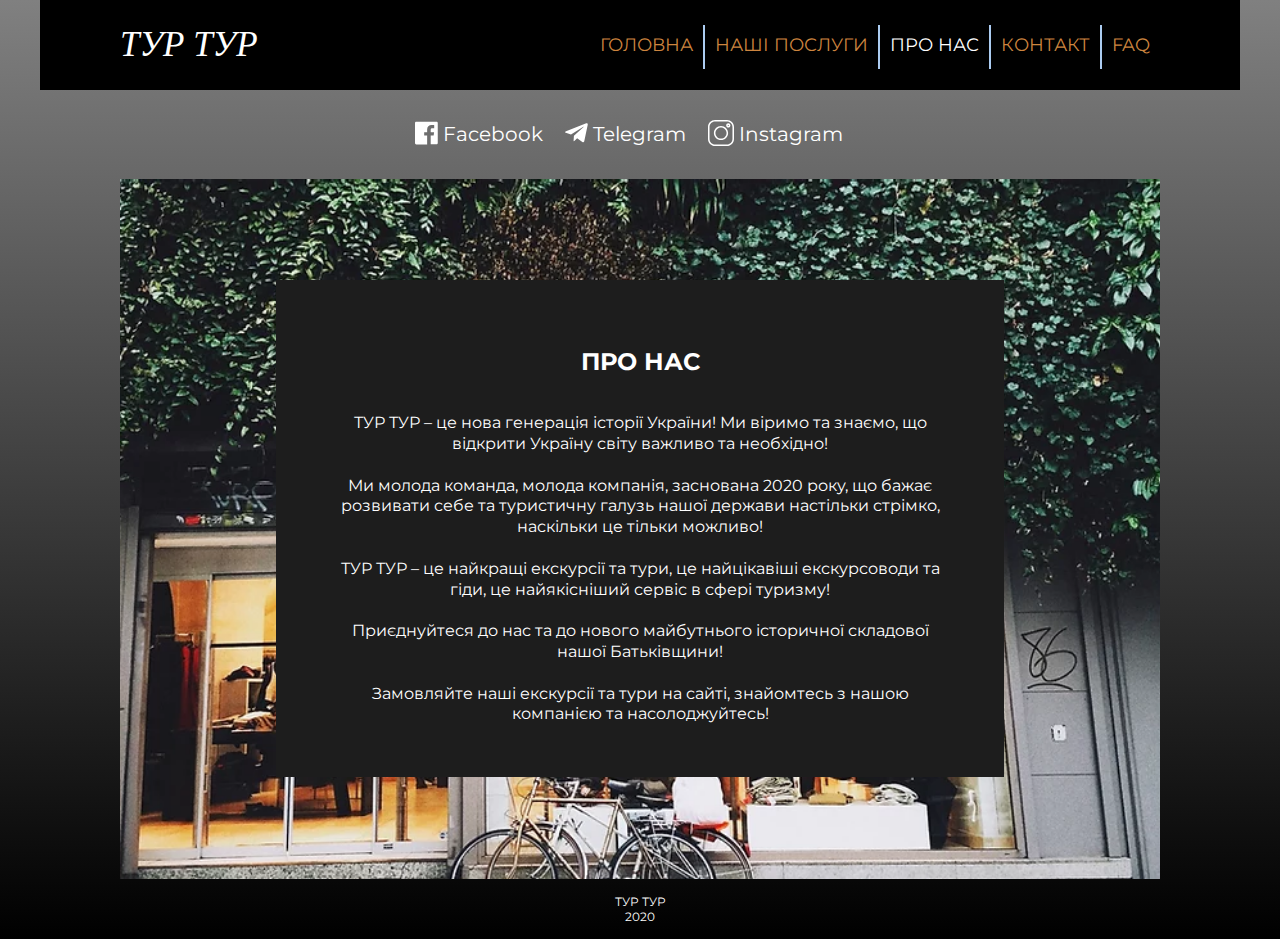
<file: about.html>
<!DOCTYPE html>
<html lang="en">

<head>
    <meta charset="UTF-8">
    <meta name="viewport" content="width=device-width, initial-scale=1.0">
    <title>ТУР ТУР</title>
    <link rel="stylesheet" href="css/main.css">
    <link rel="shortcut icon" href="/images/favicon.ico" type="image/x-icon">
        <!-- Facebook Pixel Code -->
        <script>
            !function (f, b, e, v, n, t, s) {
                if (f.fbq) return; n = f.fbq = function () {
                    n.callMethod ?
                    n.callMethod.apply(n, arguments) : n.queue.push(arguments)
                };
                if (!f._fbq) f._fbq = n; n.push = n; n.loaded = !0; n.version = '2.0';
                n.queue = []; t = b.createElement(e); t.async = !0;
                t.src = v; s = b.getElementsByTagName(e)[0];
                s.parentNode.insertBefore(t, s)
            }(window, document, 'script',
                'https://connect.facebook.net/en_US/fbevents.js');
            fbq('init', '826229484629121');
            fbq('track', 'PageView');
        </script>
        <noscript><img height="1" width="1" style="display:none"
                src="https://www.facebook.com/tr?id=826229484629121&ev=PageView&noscript=1" /></noscript>
        <!-- End Facebook Pixel Code -->
</head>

<body>
    <!--Header-->
    <div class="header">
        <div class="box1">
            <!-- <div class="LogoRectangle">
                <img src="images/Group.svg" alt="">
            </div> -->
            <!-- <div class="LogoText" onclick="slowScroll('.top')">ТУР ТУР</div> -->
            <div class="LogoText">ТУР ТУР</div>
        </div>
        <div class="box3">
            <nav class="navigation">
                <a class="navlink" href="index.html" title="ГОЛОВНА">ГОЛОВНА</a>
                <div class="line"></div>
                <a class="navlink" href="services.html" title="НАШІ ПОСЛУГИ">НАШІ ПОСЛУГИ</a>
                <div class="line"></div>
                <a class="navlink link_active" href="about.html" title="ПРО НАС">ПРО НАС</a>
                <div class="line"></div>
                <a class="navlink" href="contacts.html" title="КОНТАКТ">КОНТАКТ</a>
                <div class="line"></div>
                <a class="navlink" href="faq.html" title="FAQ">FAQ</a>
            </nav>
        </div>
    </div>

    <div class="card trans_p">
        <ul class="contacts">
            <li>
                <a href="https://www.facebook.com/TurTurUA" target="_blank" rel="author" class="facebook">
                    <svg class="icon" xmlns="http://www.w3.org/2000/svg" viewBox="0 0 448 512">
                        <path
                            d="M448 56.7v398.5c0 13.7-11.1 24.7-24.7 24.7H309.1V306.5h58.2l8.7-67.6h-67v-43.2c0-19.6 5.4-32.9 33.5-32.9h35.8v-60.5c-6.2-.8-27.4-2.7-52.2-2.7-51.6 0-87 31.5-87 89.4v49.9h-58.4v67.6h58.4V480H24.7C11.1 480 0 468.9 0 455.3V56.7C0 43.1 11.1 32 24.7 32h398.5c13.7 0 24.8 11.1 24.8 24.7z" />
                    </svg>
                    <span>Facebook</span>
                </a>
            </li>
            <li>
                <a href="https://t.me/TurTurUkraine" target="_blank" rel="author" class="telegram">
                <svg class="icon" xmlns="http://www.w3.org/2000/svg" viewBox="0 0 448 512">
                    <path fill="currentColor"
                    d="M446.7 98.6l-67.6 318.8c-5.1 22.5-18.4 28.1-37.3 17.5l-103-75.9-49.7 47.8c-5.5 5.5-10.1 10.1-20.7 10.1l7.4-104.9 190.9-172.5c8.3-7.4-1.8-11.5-12.9-4.1L117.8 284 16.2 252.2c-22.1-6.9-22.5-22.1 4.6-32.7L418.2 66.4c18.4-6.9 34.5 4.1 28.5 32.2z">
                    </path>
                </svg>
                <span>Telegram</span>
                </a>
            </li>
            <li>
                <a href="https://www.instagram.com/turturukraine?r=nametag" target="_blank" rel="author" class="instagram">
                    <svg class="icon" viewBox="0 0 512.00096 512.00096" xmlns="http://www.w3.org/2000/svg">
                        <path fill="currentColor" d="m373.40625 0h-234.8125c-76.421875 0-138.59375 62.171875-138.59375 138.59375v234.816406c0 76.417969 62.171875 138.589844 138.59375 138.589844h234.816406c76.417969 0 138.589844-62.171875 138.589844-138.589844v-234.816406c0-76.421875-62.171875-138.59375-138.59375-138.59375zm108.578125 373.410156c0 59.867188-48.707031 108.574219-108.578125 108.574219h-234.8125c-59.871094 0-108.578125-48.707031-108.578125-108.574219v-234.816406c0-59.871094 48.707031-108.578125 108.578125-108.578125h234.816406c59.867188 0 108.574219 48.707031 108.574219 108.578125zm0 0"/>
                        <path fill="currentColor" d="m256 116.003906c-77.195312 0-139.996094 62.800782-139.996094 139.996094s62.800782 139.996094 139.996094 139.996094 139.996094-62.800782 139.996094-139.996094-62.800782-139.996094-139.996094-139.996094zm0 249.976563c-60.640625 0-109.980469-49.335938-109.980469-109.980469 0-60.640625 49.339844-109.980469 109.980469-109.980469 60.644531 0 109.980469 49.339844 109.980469 109.980469 0 60.644531-49.335938 109.980469-109.980469 109.980469zm0 0"/>
                        <path fill="currentColor" d="m399.34375 66.285156c-22.8125 0-41.367188 18.558594-41.367188 41.367188 0 22.8125 18.554688 41.371094 41.367188 41.371094s41.371094-18.558594 41.371094-41.371094-18.558594-41.367188-41.371094-41.367188zm0 52.71875c-6.257812 0-11.351562-5.09375-11.351562-11.351562 0-6.261719 5.09375-11.351563 11.351562-11.351563 6.261719 0 11.355469 5.089844 11.355469 11.351563 0 6.257812-5.09375 11.351562-11.355469 11.351562zm0 0"/>
                    </svg>
                <span>Instagram</span>
                </a>
            </li>            
        </ul>
    </div>

    <div class="about_background">
        <div class="card alter_card">           
            <h2>ПРО НАС</h2>
            <br>
            ТУР ТУР – це нова генерація історії України! Ми віримо та знаємо, що відкрити Україну світу важливо та необхідно!<br><br>
            Ми молода команда, молода компанія, заснована 2020 року, що бажає розвивати себе та туристичну галузь нашої держави настільки стрімко, наскільки це тільки можливо!<br><br>
            ТУР ТУР – це найкращі екскурсії та тури, це найцікавіші екскурсоводи та гіди, це найякісніший сервіс в сфері туризму!<br><br>
            Приєднуйтеся до нас та до нового майбутнього історичної складової нашої Батьківщини!<br><br>
            Замовляйте наші екскурсії та тури на сайті, знайомтесь з нашою компанією та насолоджуйтесь!
        </div>
    </div>

    <!--
    <div class="card">
        <iframe src="https://www.google.com/maps/embed?pb=!1m18!1m12!1m3!1d2541.086809672656!2d30.50100111602694!3d50.43948367947379!2m3!1f0!2f0!3f0!3m2!1i1024!2i768!4f13.1!3m3!1m2!1s0x40d4cef0f5287a5d%3A0x81a2b80dbb3f657c!2z0YPQuy4g0J_QsNC90YzQutC-0LLRgdC60LDRjywgMTTQkCwg0JrQuNC10LIsIDAyMDAw!5e0!3m2!1sru!2sua!4v1601231773837!5m2!1sru!2sua" width="100%" height="450" frameborder="0" style="border:0;" allowfullscreen="" aria-hidden="false" tabindex="0"></iframe>
    </div>
    -->
    <footer>
        <div>
            ТУР ТУР
            <br>
            2020
        </div>
    </footer>
    
    <script src="https://ajax.googleapis.com/ajax/libs/jquery/3.3.1/jquery.min.js"></script>

    <script>
        // function slowScroll(id) {
        // $('html, body').animate({
        //     scrollTop: $(id).offset().top
        // }, 500);
        // }

        // $(document).on("scroll", function () {
        // if($(window).scrollTop() === 0)
        //     $(".header").removeClass("fixed");
        // else
        //     $(".header").attr("class", "header fixed");
        // });
    </script>

</body>

</html>
</file>
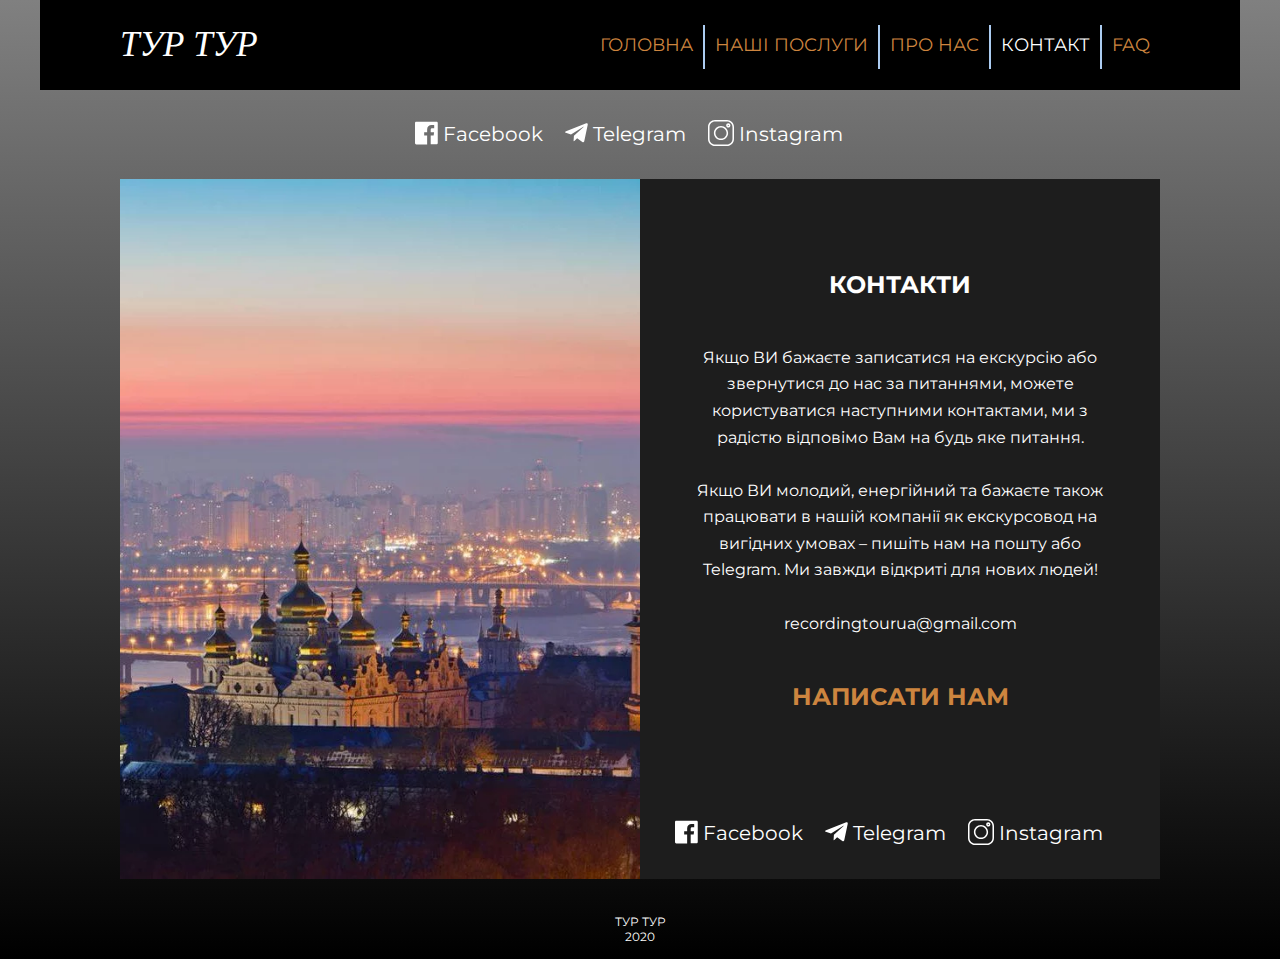
<file: contacts.html>
<!DOCTYPE html>
<html lang="en">

<head>
    <meta charset="UTF-8">
    <meta name="viewport" content="width=device-width, initial-scale=1.0">
    <title>ТУР ТУР</title>
    <link rel="stylesheet" href="css/main.css">
    <link rel="shortcut icon" href="/images/favicon.ico" type="image/x-icon">
        <!-- Facebook Pixel Code -->
        <script>
            !function (f, b, e, v, n, t, s) {
                if (f.fbq) return; n = f.fbq = function () {
                    n.callMethod ?
                    n.callMethod.apply(n, arguments) : n.queue.push(arguments)
                };
                if (!f._fbq) f._fbq = n; n.push = n; n.loaded = !0; n.version = '2.0';
                n.queue = []; t = b.createElement(e); t.async = !0;
                t.src = v; s = b.getElementsByTagName(e)[0];
                s.parentNode.insertBefore(t, s)
            }(window, document, 'script',
                'https://connect.facebook.net/en_US/fbevents.js');
            fbq('init', '826229484629121');
            fbq('track', 'PageView');
        </script>
        <noscript><img height="1" width="1" style="display:none"
                src="https://www.facebook.com/tr?id=826229484629121&ev=PageView&noscript=1" /></noscript>
        <!-- End Facebook Pixel Code -->
</head>

<body>
    <!--Header-->
    <div class="header">
        <div class="box1">
            <!-- <div class="LogoRectangle">
                <img src="images/Group.svg" alt="">
            </div> -->
            <!-- <div class="LogoText" onclick="slowScroll('.top')">ТУР ТУР</div> -->
            <div class="LogoText">ТУР ТУР</div>
        </div>
        <div class="box3">
            <nav class="navigation">
                <a class="navlink" href="index.html" title="ГОЛОВНА">ГОЛОВНА</a>
                <div class="line"></div>
                <a class="navlink" href="services.html" title="НАШІ ПОСЛУГИ">НАШІ ПОСЛУГИ</a>
                <div class="line"></div>
                <a class="navlink" href="about.html" title="ПРО НАС">ПРО НАС</a>
                <div class="line"></div>
                <a class="navlink link_active" href="contacts.html" title="КОНТАКТ">КОНТАКТ</a>
                <div class="line"></div>
                <a class="navlink" href="faq.html" title="FAQ">FAQ</a>
            </nav>
        </div>
    </div>
    
    <div class="card trans_p">
        <ul class="contacts">
            <li>
                <a href="https://www.facebook.com/TurTurUA" target="_blank" rel="author" class="facebook">
                    <svg class="icon" xmlns="http://www.w3.org/2000/svg" viewBox="0 0 448 512">
                        <path
                            d="M448 56.7v398.5c0 13.7-11.1 24.7-24.7 24.7H309.1V306.5h58.2l8.7-67.6h-67v-43.2c0-19.6 5.4-32.9 33.5-32.9h35.8v-60.5c-6.2-.8-27.4-2.7-52.2-2.7-51.6 0-87 31.5-87 89.4v49.9h-58.4v67.6h58.4V480H24.7C11.1 480 0 468.9 0 455.3V56.7C0 43.1 11.1 32 24.7 32h398.5c13.7 0 24.8 11.1 24.8 24.7z" />
                    </svg>
                    <span>Facebook</span>
                </a>
            </li>
            <li>
                <a href="https://t.me/TurTurUkraine" target="_blank" rel="author" class="telegram">
                <svg class="icon" xmlns="http://www.w3.org/2000/svg" viewBox="0 0 448 512">
                    <path fill="currentColor"
                    d="M446.7 98.6l-67.6 318.8c-5.1 22.5-18.4 28.1-37.3 17.5l-103-75.9-49.7 47.8c-5.5 5.5-10.1 10.1-20.7 10.1l7.4-104.9 190.9-172.5c8.3-7.4-1.8-11.5-12.9-4.1L117.8 284 16.2 252.2c-22.1-6.9-22.5-22.1 4.6-32.7L418.2 66.4c18.4-6.9 34.5 4.1 28.5 32.2z">
                    </path>
                </svg>
                <span>Telegram</span>
                </a>
            </li>
            <li>
                <a href="https://www.instagram.com/turturukraine?r=nametag" target="_blank" rel="author" class="instagram">
                    <svg class="icon" viewBox="0 0 512.00096 512.00096" xmlns="http://www.w3.org/2000/svg">
                        <path fill="currentColor" d="m373.40625 0h-234.8125c-76.421875 0-138.59375 62.171875-138.59375 138.59375v234.816406c0 76.417969 62.171875 138.589844 138.59375 138.589844h234.816406c76.417969 0 138.589844-62.171875 138.589844-138.589844v-234.816406c0-76.421875-62.171875-138.59375-138.59375-138.59375zm108.578125 373.410156c0 59.867188-48.707031 108.574219-108.578125 108.574219h-234.8125c-59.871094 0-108.578125-48.707031-108.578125-108.574219v-234.816406c0-59.871094 48.707031-108.578125 108.578125-108.578125h234.816406c59.867188 0 108.574219 48.707031 108.574219 108.578125zm0 0"/>
                        <path fill="currentColor" d="m256 116.003906c-77.195312 0-139.996094 62.800782-139.996094 139.996094s62.800782 139.996094 139.996094 139.996094 139.996094-62.800782 139.996094-139.996094-62.800782-139.996094-139.996094-139.996094zm0 249.976563c-60.640625 0-109.980469-49.335938-109.980469-109.980469 0-60.640625 49.339844-109.980469 109.980469-109.980469 60.644531 0 109.980469 49.339844 109.980469 109.980469 0 60.644531-49.335938 109.980469-109.980469 109.980469zm0 0"/>
                        <path fill="currentColor" d="m399.34375 66.285156c-22.8125 0-41.367188 18.558594-41.367188 41.367188 0 22.8125 18.554688 41.371094 41.367188 41.371094s41.371094-18.558594 41.371094-41.371094-18.558594-41.367188-41.371094-41.367188zm0 52.71875c-6.257812 0-11.351562-5.09375-11.351562-11.351562 0-6.261719 5.09375-11.351563 11.351562-11.351563 6.261719 0 11.355469 5.089844 11.355469 11.351563 0 6.257812-5.09375 11.351562-11.355469 11.351562zm0 0"/>
                    </svg>
                <span>Instagram</span>
                </a>
            </li>            
        </ul>
    </div>

    <div class="card contacs_grid">
        <div class="backgroundContacts">            
        </div>
            <div>
                <div class="text">
                    <h2>КОНТАКТИ</h2><br>
                    Якщо ВИ бажаєте записатися на екскурсію або звернутися до нас за питаннями, можете користуватися наступними контактами, ми з радістю відповімо Вам на будь яке питання.
                    <br><br>
                    Якщо ВИ молодий, енергійний та бажаєте також працювати в нашій компанії як екскурсовод на вигідних умовах – пишіть нам на пошту або Telegram. Ми завжди відкриті для нових людей!
                    <br><br>
                    recordingtourua@gmail.com
                    <br><br>
                    
            <h2><a class="grid_link" href="https://t.me/TourTurA">НАПИСАТИ НАМ</a></h2><br>
                </div>
            <div>
                <ul class="contacts">
                    <li>
                        <a href="https://www.facebook.com/TurTurUA" target="_blank" rel="author" class="facebook">
                            <svg class="icon" xmlns="http://www.w3.org/2000/svg" viewBox="0 0 448 512">
                                <path
                                    d="M448 56.7v398.5c0 13.7-11.1 24.7-24.7 24.7H309.1V306.5h58.2l8.7-67.6h-67v-43.2c0-19.6 5.4-32.9 33.5-32.9h35.8v-60.5c-6.2-.8-27.4-2.7-52.2-2.7-51.6 0-87 31.5-87 89.4v49.9h-58.4v67.6h58.4V480H24.7C11.1 480 0 468.9 0 455.3V56.7C0 43.1 11.1 32 24.7 32h398.5c13.7 0 24.8 11.1 24.8 24.7z" />
                            </svg>
                            <span>Facebook</span>
                        </a>
                    </li>
                    <li>
                        <a href="https://t.me/TurTurUkraine" target="_blank" rel="author" class="telegram">
                        <svg class="icon" xmlns="http://www.w3.org/2000/svg" viewBox="0 0 448 512">
                            <path fill="currentColor"
                            d="M446.7 98.6l-67.6 318.8c-5.1 22.5-18.4 28.1-37.3 17.5l-103-75.9-49.7 47.8c-5.5 5.5-10.1 10.1-20.7 10.1l7.4-104.9 190.9-172.5c8.3-7.4-1.8-11.5-12.9-4.1L117.8 284 16.2 252.2c-22.1-6.9-22.5-22.1 4.6-32.7L418.2 66.4c18.4-6.9 34.5 4.1 28.5 32.2z">
                            </path>
                        </svg>
                        <span>Telegram</span>
                        </a>
                    </li>
                    <li>
                        <a href="https://www.instagram.com/turturukraine?r=nametag" target="_blank" rel="author" class="instagram">
                            <svg class="icon" viewBox="0 0 512.00096 512.00096" xmlns="http://www.w3.org/2000/svg">
                                <path fill="currentColor" d="m373.40625 0h-234.8125c-76.421875 0-138.59375 62.171875-138.59375 138.59375v234.816406c0 76.417969 62.171875 138.589844 138.59375 138.589844h234.816406c76.417969 0 138.589844-62.171875 138.589844-138.589844v-234.816406c0-76.421875-62.171875-138.59375-138.59375-138.59375zm108.578125 373.410156c0 59.867188-48.707031 108.574219-108.578125 108.574219h-234.8125c-59.871094 0-108.578125-48.707031-108.578125-108.574219v-234.816406c0-59.871094 48.707031-108.578125 108.578125-108.578125h234.816406c59.867188 0 108.574219 48.707031 108.574219 108.578125zm0 0"/>
                                <path fill="currentColor" d="m256 116.003906c-77.195312 0-139.996094 62.800782-139.996094 139.996094s62.800782 139.996094 139.996094 139.996094 139.996094-62.800782 139.996094-139.996094-62.800782-139.996094-139.996094-139.996094zm0 249.976563c-60.640625 0-109.980469-49.335938-109.980469-109.980469 0-60.640625 49.339844-109.980469 109.980469-109.980469 60.644531 0 109.980469 49.339844 109.980469 109.980469 0 60.644531-49.335938 109.980469-109.980469 109.980469zm0 0"/>
                                <path fill="currentColor" d="m399.34375 66.285156c-22.8125 0-41.367188 18.558594-41.367188 41.367188 0 22.8125 18.554688 41.371094 41.367188 41.371094s41.371094-18.558594 41.371094-41.371094-18.558594-41.367188-41.371094-41.367188zm0 52.71875c-6.257812 0-11.351562-5.09375-11.351562-11.351562 0-6.261719 5.09375-11.351563 11.351562-11.351563 6.261719 0 11.355469 5.089844 11.355469 11.351563 0 6.257812-5.09375 11.351562-11.355469 11.351562zm0 0"/>
                            </svg>
                        <span>Instagram</span>
                        </a>
                    </li>            
                </ul>
            </div>  
        </div>
    </div>
    <!--
    <div class="card">
        <iframe src="https://www.google.com/maps/embed?pb=!1m18!1m12!1m3!1d2541.086809672656!2d30.50100111602694!3d50.43948367947379!2m3!1f0!2f0!3f0!3m2!1i1024!2i768!4f13.1!3m3!1m2!1s0x40d4cef0f5287a5d%3A0x81a2b80dbb3f657c!2z0YPQuy4g0J_QsNC90YzQutC-0LLRgdC60LDRjywgMTTQkCwg0JrQuNC10LIsIDAyMDAw!5e0!3m2!1sru!2sua!4v1601231773837!5m2!1sru!2sua" width="100%" height="450" frameborder="0" style="border:0;" allowfullscreen="" aria-hidden="false" tabindex="0"></iframe>
    </div>
    -->
    <footer>
        <div>
            ТУР ТУР
            <br>
            2020
        </div>
    </footer>
    
    <script src="https://ajax.googleapis.com/ajax/libs/jquery/3.3.1/jquery.min.js"></script>

    <script>
        // function slowScroll(id) {
        // $('html, body').animate({
        //     scrollTop: $(id).offset().top
        // }, 500);
        // }

        // $(document).on("scroll", function () {
        // if($(window).scrollTop() === 0)
        //     $(".header").removeClass("fixed");
        // else
        //     $(".header").attr("class", "header fixed");
        // });
    </script>

</body>

</html>
</file>
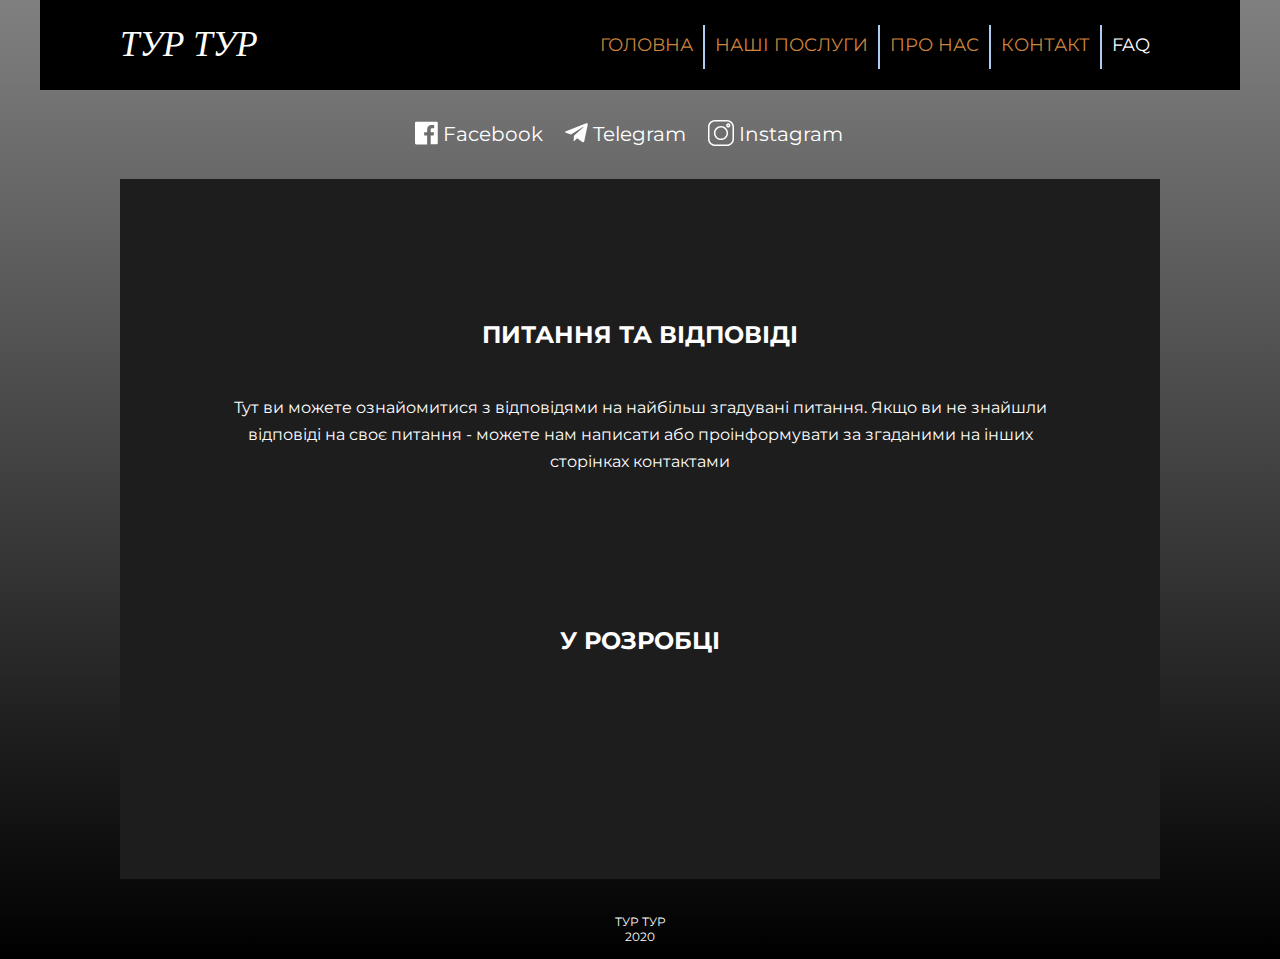
<file: faq.html>
<!DOCTYPE html>
<html lang="en">

<head>
    <meta charset="UTF-8">
    <meta name="viewport" content="width=device-width, initial-scale=1.0">
    <title>ТУР ТУР</title>
    <link rel="stylesheet" href="css/main.css">
    <link rel="shortcut icon" href="/images/favicon.ico" type="image/x-icon">
        <!-- Facebook Pixel Code -->
        <script>
            !function (f, b, e, v, n, t, s) {
                if (f.fbq) return; n = f.fbq = function () {
                    n.callMethod ?
                    n.callMethod.apply(n, arguments) : n.queue.push(arguments)
                };
                if (!f._fbq) f._fbq = n; n.push = n; n.loaded = !0; n.version = '2.0';
                n.queue = []; t = b.createElement(e); t.async = !0;
                t.src = v; s = b.getElementsByTagName(e)[0];
                s.parentNode.insertBefore(t, s)
            }(window, document, 'script',
                'https://connect.facebook.net/en_US/fbevents.js');
            fbq('init', '826229484629121');
            fbq('track', 'PageView');
        </script>
        <noscript><img height="1" width="1" style="display:none"
                src="https://www.facebook.com/tr?id=826229484629121&ev=PageView&noscript=1" /></noscript>
        <!-- End Facebook Pixel Code -->
</head>

<body>
    <!--Header-->
    <div class="header">
        <div class="box1">
            <!-- <div class="LogoRectangle">
                <img src="images/Group.svg" alt="">
            </div> -->
            <!-- <div class="LogoText" onclick="slowScroll('.top')">ТУР ТУР</div> -->
            <div class="LogoText">ТУР ТУР</div>
        </div>
        <div class="box3">
            <nav class="navigation">
                <a class="navlink" href="index.html" title="ГОЛОВНА">ГОЛОВНА</a>
                <div class="line"></div>
                <a class="navlink" href="services.html" title="НАШІ ПОСЛУГИ">НАШІ ПОСЛУГИ</a>
                <div class="line"></div>
                <a class="navlink" href="about.html" title="ПРО НАС">ПРО НАС</a>
                <div class="line"></div>
                <a class="navlink" href="contacts.html" title="КОНТАКТ">КОНТАКТ</a>
                <div class="line"></div>
                <a class="navlink link_active" href="faq.html" title="FAQ">FAQ</a>
            </nav>
        </div>
    </div>

    <div class="card trans_p">
        <ul class="contacts">
            <li>
                <a href="https://www.facebook.com/TurTurUA" target="_blank" rel="author" class="facebook">
                    <svg class="icon" xmlns="http://www.w3.org/2000/svg" viewBox="0 0 448 512">
                        <path
                            d="M448 56.7v398.5c0 13.7-11.1 24.7-24.7 24.7H309.1V306.5h58.2l8.7-67.6h-67v-43.2c0-19.6 5.4-32.9 33.5-32.9h35.8v-60.5c-6.2-.8-27.4-2.7-52.2-2.7-51.6 0-87 31.5-87 89.4v49.9h-58.4v67.6h58.4V480H24.7C11.1 480 0 468.9 0 455.3V56.7C0 43.1 11.1 32 24.7 32h398.5c13.7 0 24.8 11.1 24.8 24.7z" />
                    </svg>
                    <span>Facebook</span>
                </a>
            </li>
            <li>
                <a href="https://t.me/TurTurUkraine" target="_blank" rel="author" class="telegram">
                <svg class="icon" xmlns="http://www.w3.org/2000/svg" viewBox="0 0 448 512">
                    <path fill="currentColor"
                    d="M446.7 98.6l-67.6 318.8c-5.1 22.5-18.4 28.1-37.3 17.5l-103-75.9-49.7 47.8c-5.5 5.5-10.1 10.1-20.7 10.1l7.4-104.9 190.9-172.5c8.3-7.4-1.8-11.5-12.9-4.1L117.8 284 16.2 252.2c-22.1-6.9-22.5-22.1 4.6-32.7L418.2 66.4c18.4-6.9 34.5 4.1 28.5 32.2z">
                    </path>
                </svg>
                <span>Telegram</span>
                </a>
            </li>
            <li>
                <a href="https://www.instagram.com/turturukraine?r=nametag" target="_blank" rel="author" class="instagram">
                    <svg class="icon" viewBox="0 0 512.00096 512.00096" xmlns="http://www.w3.org/2000/svg">
                        <path fill="currentColor" d="m373.40625 0h-234.8125c-76.421875 0-138.59375 62.171875-138.59375 138.59375v234.816406c0 76.417969 62.171875 138.589844 138.59375 138.589844h234.816406c76.417969 0 138.589844-62.171875 138.589844-138.589844v-234.816406c0-76.421875-62.171875-138.59375-138.59375-138.59375zm108.578125 373.410156c0 59.867188-48.707031 108.574219-108.578125 108.574219h-234.8125c-59.871094 0-108.578125-48.707031-108.578125-108.574219v-234.816406c0-59.871094 48.707031-108.578125 108.578125-108.578125h234.816406c59.867188 0 108.574219 48.707031 108.574219 108.578125zm0 0"/>
                        <path fill="currentColor" d="m256 116.003906c-77.195312 0-139.996094 62.800782-139.996094 139.996094s62.800782 139.996094 139.996094 139.996094 139.996094-62.800782 139.996094-139.996094-62.800782-139.996094-139.996094-139.996094zm0 249.976563c-60.640625 0-109.980469-49.335938-109.980469-109.980469 0-60.640625 49.339844-109.980469 109.980469-109.980469 60.644531 0 109.980469 49.339844 109.980469 109.980469 0 60.644531-49.335938 109.980469-109.980469 109.980469zm0 0"/>
                        <path fill="currentColor" d="m399.34375 66.285156c-22.8125 0-41.367188 18.558594-41.367188 41.367188 0 22.8125 18.554688 41.371094 41.367188 41.371094s41.371094-18.558594 41.371094-41.371094-18.558594-41.367188-41.371094-41.367188zm0 52.71875c-6.257812 0-11.351562-5.09375-11.351562-11.351562 0-6.261719 5.09375-11.351563 11.351562-11.351563 6.261719 0 11.355469 5.089844 11.355469 11.351563 0 6.257812-5.09375 11.351562-11.355469 11.351562zm0 0"/>
                    </svg>
                <span>Instagram</span>
                </a>
            </li>            
        </ul>
    </div>

    <div class="card faq_grid">
        <div class="text" id="card_up">
            <h2>ПИТАННЯ ТА ВІДПОВІДІ</h2><br>
            Тут ви можете ознайомитися з відповідями на найбільш згадувані питання. Якщо ви не знайшли відповіді на своє питання - можете нам написати або проінформувати за згаданими на інших сторінках контактами
            <br><br><br><br><br><br>
            <h2>У РОЗРОБЦІ</h2>
        </div>
        <!-- <div class="text alleft">            
            <h3>Договір оферти</h3>
            При замовленні послуг у нашої компанії буде діяти договір оферти. Договір необхідний для гарантування прав та зобов'язань як з нашого, так і з Вашого боку.
        </div>
        <div class="text alleft">
            <h3>Я хочу влаштуватися в ТУР ТУР!</h3>
            Ви можете легко сконтактувати з нами, якщо бажаєте працевлаштуватися в ТУР ТУР в якості екскурсовода. Ми працюємо на дуже вигідних для наших працівників умовах, тому якщо хочете працювати з нами - не вагайтеся!
        </div>
        <div class="text alleft">            
            <h3>Як можна поскаржитися на роботу екскурсовода?</h3>
            Якщо ви невдоволені сервісом, що надав Вам ескурсовод, напишіть нам відгук про нього на електронну пошту або на Telegram за контактними даними, що вказані на відповідній сторінці сайту.
        </div>
        <div class="text alleft">
            <h3>Питання, пропозиції, оцінка діяльності компанії</h3>
            Якщо Ви бажаєте задати питання, відповіді на яке немає в списку на даній сторінці, або ж надати пропозиції та оцінити наші послуги – можете звертатися до нас на нашу електронну пошту або Telegram!
        </div> -->
    </div>

    <!--
    <div class="card">
        <iframe src="https://www.google.com/maps/embed?pb=!1m18!1m12!1m3!1d2541.086809672656!2d30.50100111602694!3d50.43948367947379!2m3!1f0!2f0!3f0!3m2!1i1024!2i768!4f13.1!3m3!1m2!1s0x40d4cef0f5287a5d%3A0x81a2b80dbb3f657c!2z0YPQuy4g0J_QsNC90YzQutC-0LLRgdC60LDRjywgMTTQkCwg0JrQuNC10LIsIDAyMDAw!5e0!3m2!1sru!2sua!4v1601231773837!5m2!1sru!2sua" width="100%" height="450" frameborder="0" style="border:0;" allowfullscreen="" aria-hidden="false" tabindex="0"></iframe>
    </div>
    -->
    <footer>
        <div>
            ТУР ТУР
            <br>
            2020
        </div>
    </footer>
    
    <script src="https://ajax.googleapis.com/ajax/libs/jquery/3.3.1/jquery.min.js"></script>

    <script>
        // function slowScroll(id) {
        // $('html, body').animate({
        //     scrollTop: $(id).offset().top
        // }, 500);
        // }

        // $(document).on("scroll", function () {
        // if($(window).scrollTop() === 0)
        //     $(".header").removeClass("fixed");
        // else
        //     $(".header").attr("class", "header fixed");
        // });
    </script>

</body>

</html>
</file>
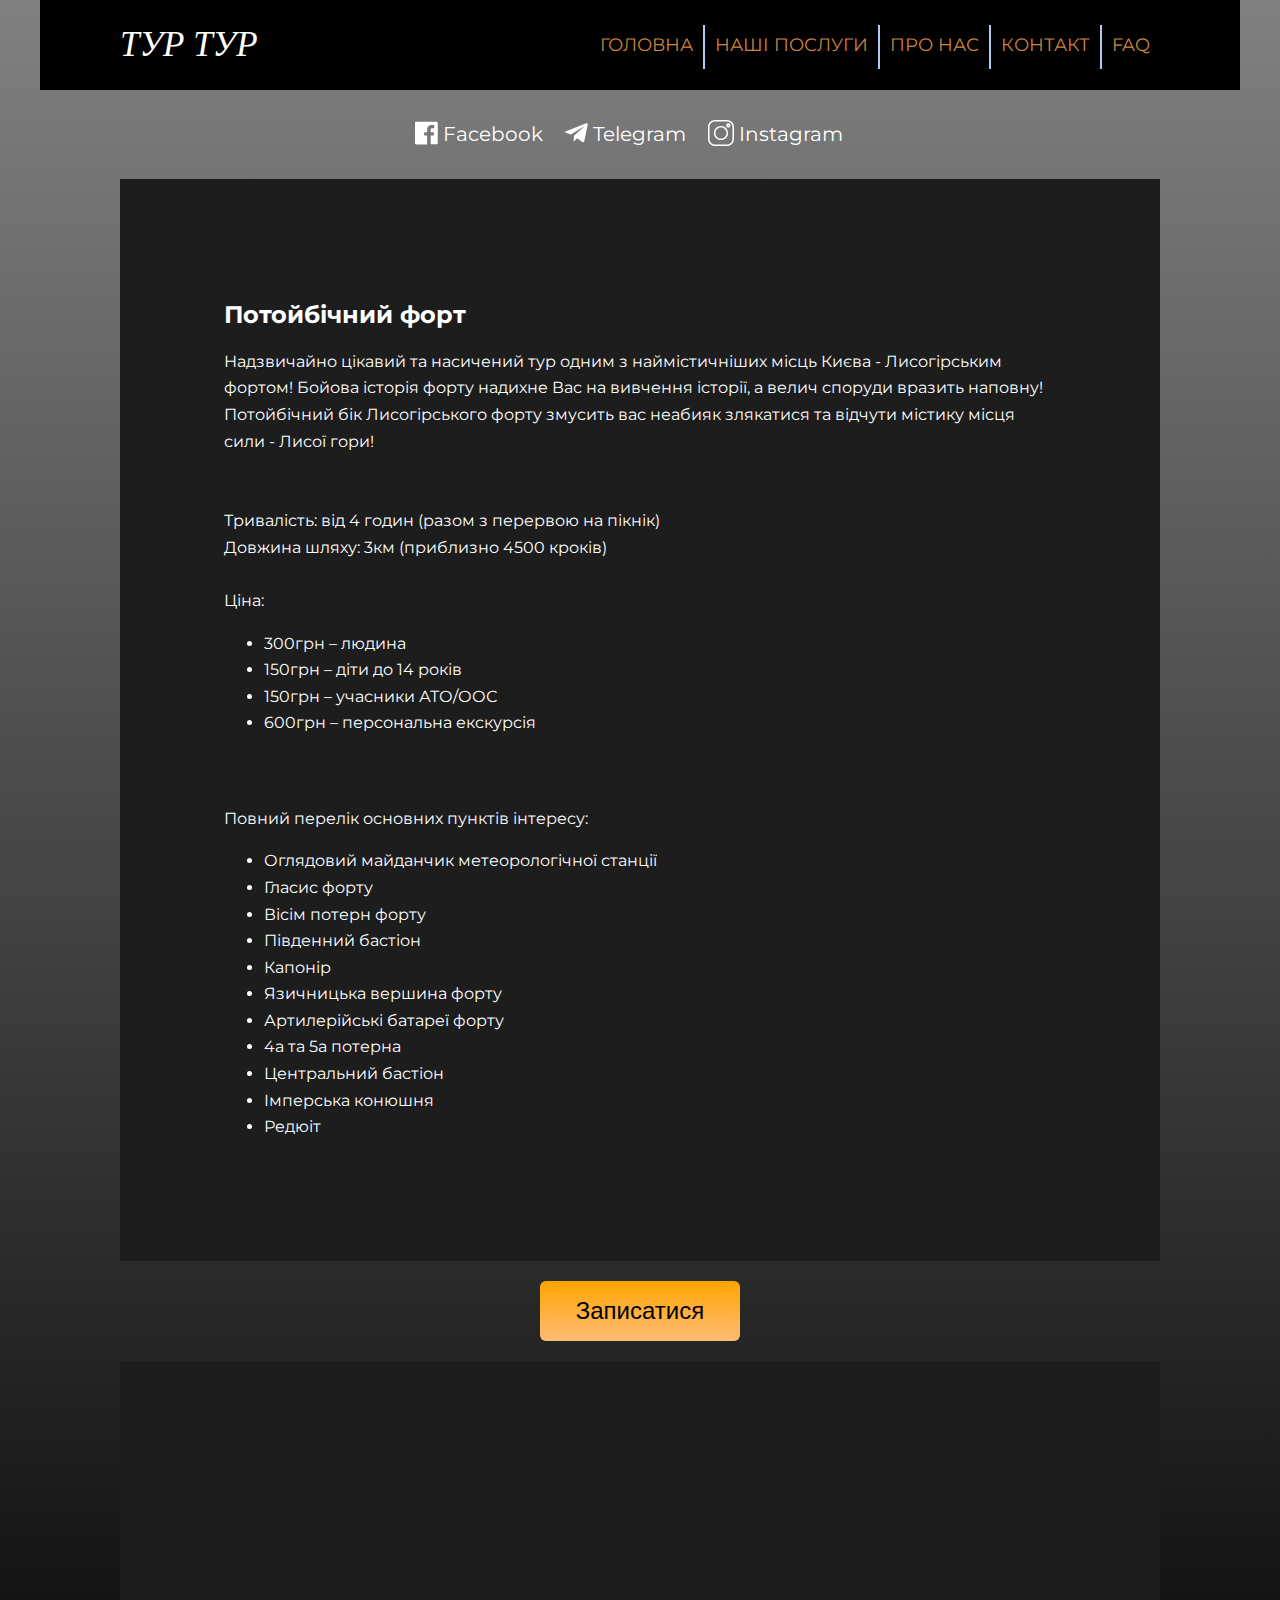
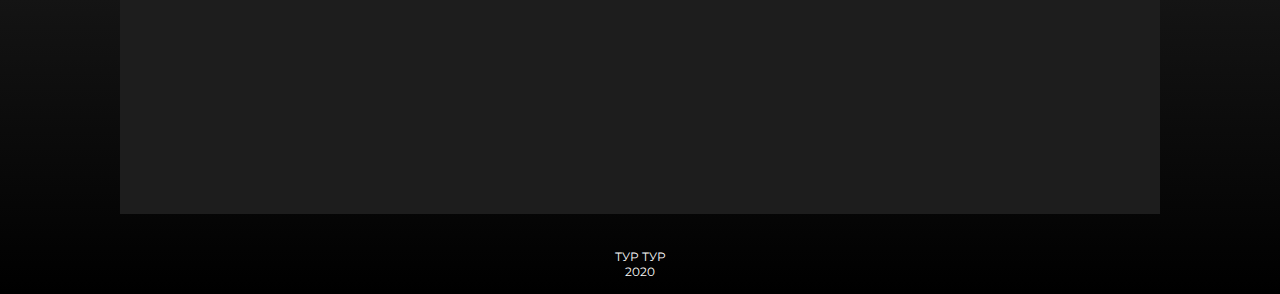
<file: excursions/fort.html>
<!DOCTYPE html>
<html lang="en">

<head>
    <meta charset="UTF-8">
    <meta name="viewport" content="width=device-width, initial-scale=1.0">
    <title>ТУР ТУР</title>
    <link rel="stylesheet" href="../css/main.css">
    <link rel="shortcut icon" href="/images/favicon.ico" type="image/x-icon">
        <!-- Facebook Pixel Code -->
        <script>
            !function (f, b, e, v, n, t, s) {
                if (f.fbq) return; n = f.fbq = function () {
                    n.callMethod ?
                    n.callMethod.apply(n, arguments) : n.queue.push(arguments)
                };
                if (!f._fbq) f._fbq = n; n.push = n; n.loaded = !0; n.version = '2.0';
                n.queue = []; t = b.createElement(e); t.async = !0;
                t.src = v; s = b.getElementsByTagName(e)[0];
                s.parentNode.insertBefore(t, s)
            }(window, document, 'script',
                'https://connect.facebook.net/en_US/fbevents.js');
            fbq('init', '826229484629121');
            fbq('track', 'PageView');
        </script>
        <noscript><img height="1" width="1" style="display:none"
                src="https://www.facebook.com/tr?id=826229484629121&ev=PageView&noscript=1" /></noscript>
        <!-- End Facebook Pixel Code -->
</head>

<body>
    <!--Header-->
    <div class="header">
        <div class="box1">
            <!-- <div class="LogoRectangle">
                <img src="images/Group.svg" alt="">
            </div> -->
            <!-- <div class="LogoText" onclick="slowScroll('.top')">ТУР ТУР</div> -->
            <div class="LogoText">ТУР ТУР</div>
        </div>
        <div class="box3">
            <nav class="navigation">
                <a class="navlink" href="../index.html" title="ГОЛОВНА">ГОЛОВНА</a>
                <div class="line"></div>
                <a class="navlink" href="../services.html" title="НАШІ ПОСЛУГИ">НАШІ ПОСЛУГИ</a>
                <div class="line"></div>
                <a class="navlink" href="../about.html" title="ПРО НАС">ПРО НАС</a>
                <div class="line"></div>
                <a class="navlink" href="../contacts.html" title="КОНТАКТ">КОНТАКТ</a>
                <div class="line"></div>
                <a class="navlink" href="../faq.html" title="FAQ">FAQ</a>
            </nav>
        </div>
    </div>

    <div class="card trans_p">
        <ul class="contacts">
            <li>
                <a href="https://www.facebook.com/TurTurUA" target="_blank" rel="author" class="facebook">
                    <svg class="icon" xmlns="http://www.w3.org/2000/svg" viewBox="0 0 448 512">
                        <path
                            d="M448 56.7v398.5c0 13.7-11.1 24.7-24.7 24.7H309.1V306.5h58.2l8.7-67.6h-67v-43.2c0-19.6 5.4-32.9 33.5-32.9h35.8v-60.5c-6.2-.8-27.4-2.7-52.2-2.7-51.6 0-87 31.5-87 89.4v49.9h-58.4v67.6h58.4V480H24.7C11.1 480 0 468.9 0 455.3V56.7C0 43.1 11.1 32 24.7 32h398.5c13.7 0 24.8 11.1 24.8 24.7z" />
                    </svg>
                    <span>Facebook</span>
                </a>
            </li>
            <li>
                <a href="https://t.me/TurTurUkraine" target="_blank" rel="author" class="telegram">
                    <svg class="icon" xmlns="http://www.w3.org/2000/svg" viewBox="0 0 448 512">
                        <path fill="currentColor"
                            d="M446.7 98.6l-67.6 318.8c-5.1 22.5-18.4 28.1-37.3 17.5l-103-75.9-49.7 47.8c-5.5 5.5-10.1 10.1-20.7 10.1l7.4-104.9 190.9-172.5c8.3-7.4-1.8-11.5-12.9-4.1L117.8 284 16.2 252.2c-22.1-6.9-22.5-22.1 4.6-32.7L418.2 66.4c18.4-6.9 34.5 4.1 28.5 32.2z">
                        </path>
                    </svg>
                    <span>Telegram</span>
                </a>
            </li>
            <li>
                <a href="https://www.instagram.com/turturukraine?r=nametag" target="_blank" rel="author"
                    class="instagram">
                    <svg class="icon" viewBox="0 0 512.00096 512.00096" xmlns="http://www.w3.org/2000/svg">
                        <path fill="currentColor"
                            d="m373.40625 0h-234.8125c-76.421875 0-138.59375 62.171875-138.59375 138.59375v234.816406c0 76.417969 62.171875 138.589844 138.59375 138.589844h234.816406c76.417969 0 138.589844-62.171875 138.589844-138.589844v-234.816406c0-76.421875-62.171875-138.59375-138.59375-138.59375zm108.578125 373.410156c0 59.867188-48.707031 108.574219-108.578125 108.574219h-234.8125c-59.871094 0-108.578125-48.707031-108.578125-108.574219v-234.816406c0-59.871094 48.707031-108.578125 108.578125-108.578125h234.816406c59.867188 0 108.574219 48.707031 108.574219 108.578125zm0 0" />
                        <path fill="currentColor"
                            d="m256 116.003906c-77.195312 0-139.996094 62.800782-139.996094 139.996094s62.800782 139.996094 139.996094 139.996094 139.996094-62.800782 139.996094-139.996094-62.800782-139.996094-139.996094-139.996094zm0 249.976563c-60.640625 0-109.980469-49.335938-109.980469-109.980469 0-60.640625 49.339844-109.980469 109.980469-109.980469 60.644531 0 109.980469 49.339844 109.980469 109.980469 0 60.644531-49.335938 109.980469-109.980469 109.980469zm0 0" />
                        <path fill="currentColor"
                            d="m399.34375 66.285156c-22.8125 0-41.367188 18.558594-41.367188 41.367188 0 22.8125 18.554688 41.371094 41.367188 41.371094s41.371094-18.558594 41.371094-41.371094-18.558594-41.367188-41.371094-41.367188zm0 52.71875c-6.257812 0-11.351562-5.09375-11.351562-11.351562 0-6.261719 5.09375-11.351563 11.351562-11.351563 6.261719 0 11.355469 5.089844 11.355469 11.351563 0 6.257812-5.09375 11.351562-11.355469 11.351562zm0 0" />
                    </svg>
                    <span>Instagram</span>
                </a>
            </li>
        </ul>
    </div>

    <div class="card">
        <div class="template_text">
            <h2>
                Потойбічний форт
            </h2>
            Надзвичайно цікавий та насичений тур одним з наймістичніших місць Києва - Лисогірським фортом! Бойова
            історія форту надихне Вас на вивчення історії, а велич споруди вразить наповну! Потойбічний бік
            Лисогірського форту змусить вас неабияк злякатися та відчути містику місця сили - Лисої гори!
            <br><br><br>
            Тривалість: від 4 годин (разом з перервою на пікнік)
            <br>
            Довжина шляху: 3км (приблизно 4500 кроків)
            <br><br>
            Ціна:
            <ul>
                <li>300грн – людина</li>
                <li>150грн – діти до 14 років</li>
                <li>150грн – учасники АТО/ООС</li>
                <li>600грн – персональна екскурсія</li>
            </ul>
            <br><br>
            Повний перелік основних пунктів інтересу:
            <ul>
                <li>
                    Оглядовий майданчик метеорологічної станції
                </li>
                <li>
                    Гласис форту
                </li>
                <li>
                    Вісім потерн форту
                </li>
                <li>
                    Південний бастіон
                </li>
                <li>
                    Капонір
                </li>
                <li>
                    Язичницька вершина форту
                </li>
                <li>
                    Артилерійські батареї форту
                </li>
                <li>
                    4а та 5а потерна
                </li>
                <li>
                    Центральний бастіон
                </li>
                <li>
                    Імперська конюшня
                </li>
                <li>
                    Редюіт
                </li>
            </ul>
        </div>
    </div>

    <div class="forms">
        <a href="https://docs.google.com/forms/d/e/1FAIpQLSfACXdVnDrM4FCHo41z6HVpMv7laMa20ODA5zvNp8wsr8IUig/viewform" target="_blank">
            <button class="forms_button">Записатися</button>
        </a>
    </div>

    <div class="card">
        <iframe
            src="https://www.google.com/maps/embed?pb=!1m14!1m8!1m3!1d10779.924796264122!2d30.54115954841535!3d50.39035158971181!3m2!1i1024!2i768!4f13.1!3m3!1m2!1s0x40d4cf54aac335b9%3A0x4c5ec66ad080d57b!2sThe%20observation%20deck%20at%20the%20Institute%20of%20Hydrometeorology!5e0!3m2!1sru!2sua!4v1604605741319!5m2!1sru!2sua"
            width="100%" height="450" frameborder="0" style="border:0;" allowfullscreen="" aria-hidden="false"
            tabindex="0"></iframe>
    </div>
    <footer>
        <div>
            ТУР ТУР
            <br>
            2020
        </div>
    </footer>
</body>

</html>
</file>
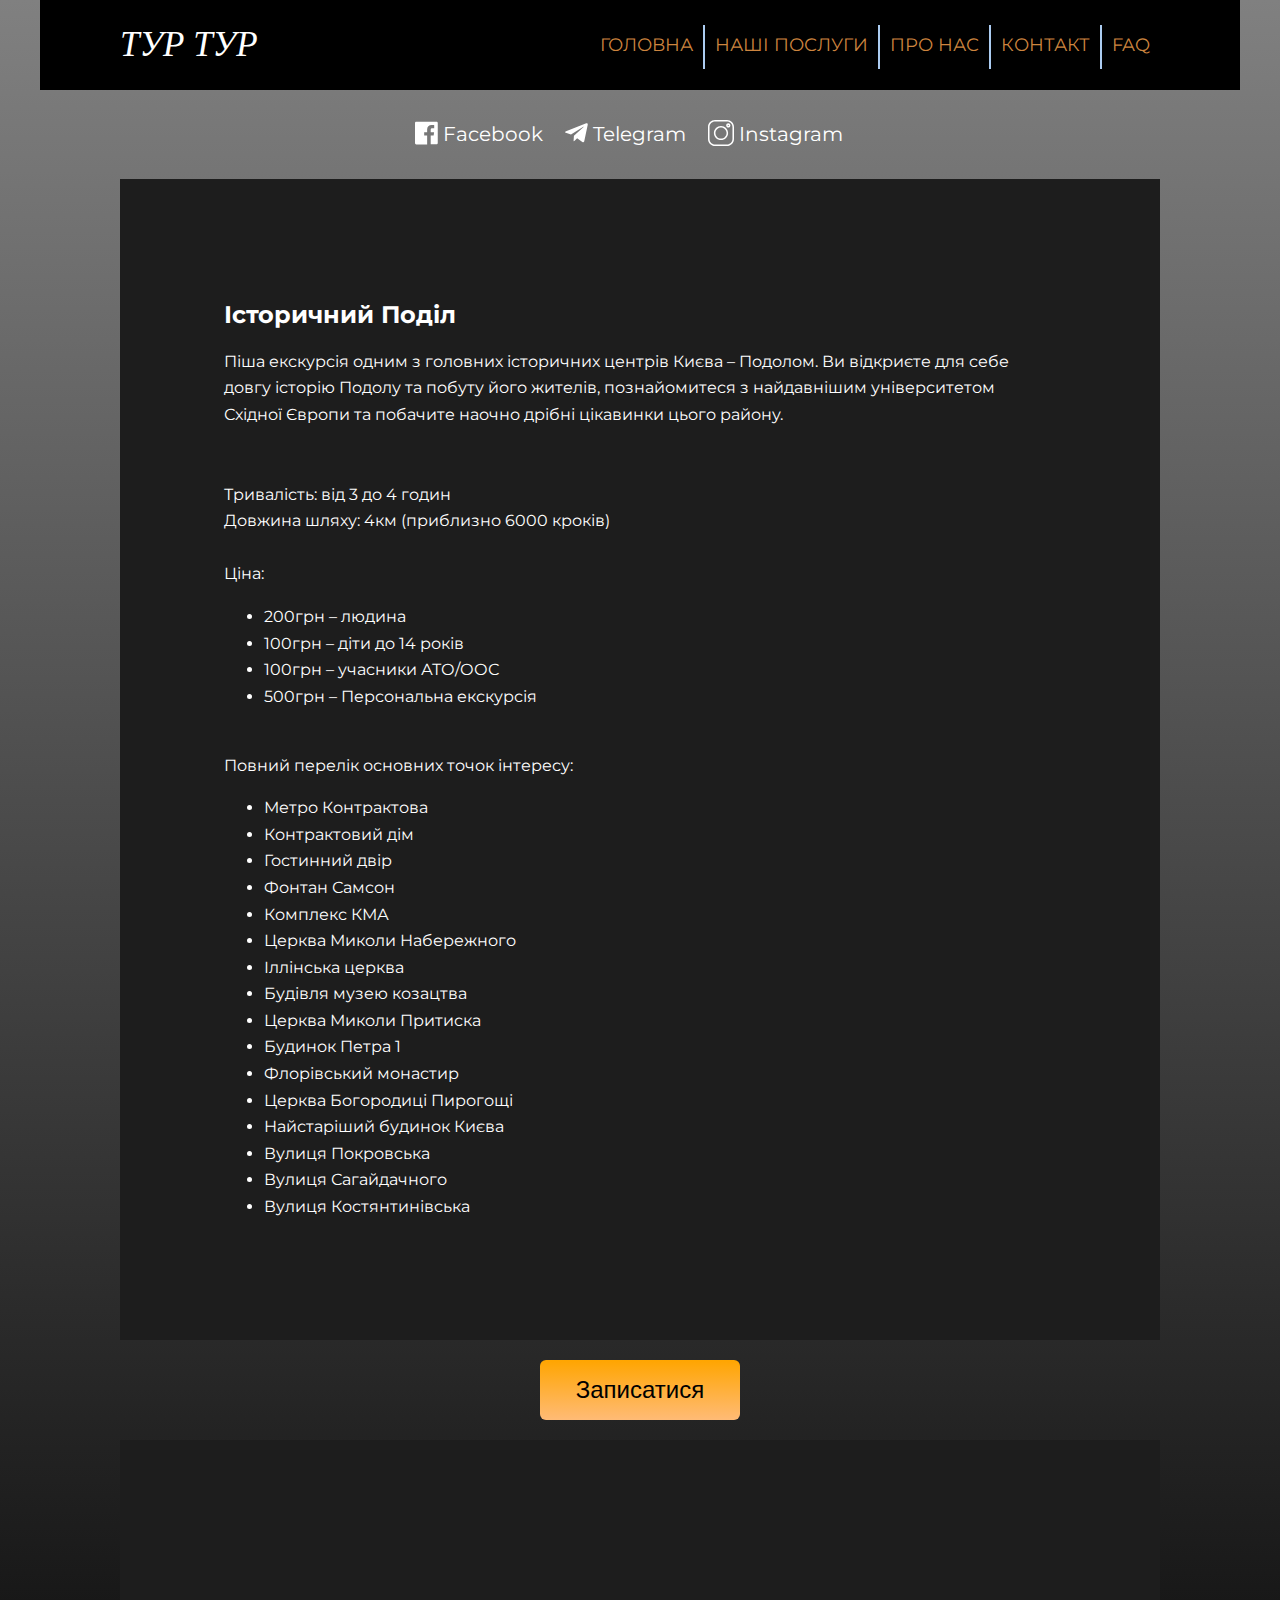
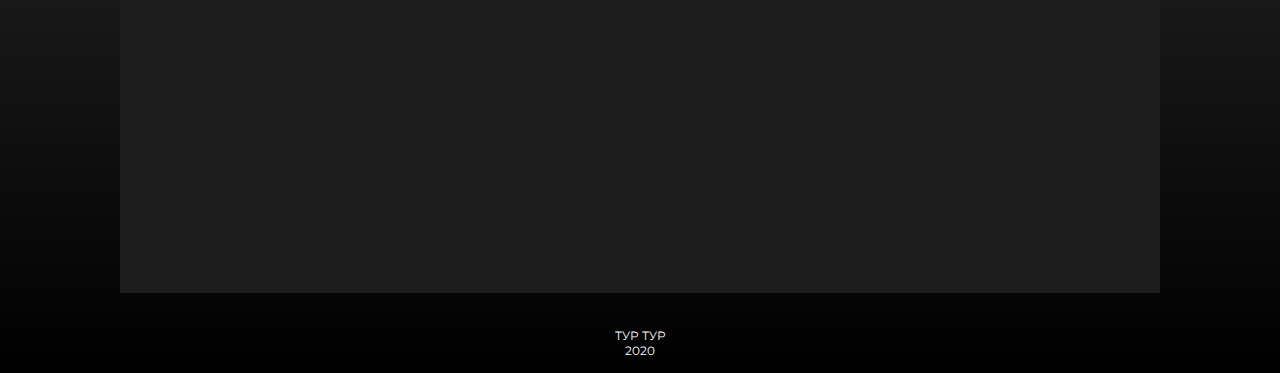
<file: excursions/istorichnii_podil.html>
<!DOCTYPE html>
<html lang="en">

<head>
    <meta charset="UTF-8">
    <meta name="viewport" content="width=device-width, initial-scale=1.0">
    <title>ТУР ТУР</title>
    <link rel="stylesheet" href="../css/main.css">
    <link rel="shortcut icon" href="/images/favicon.ico" type="image/x-icon">
        <!-- Facebook Pixel Code -->
        <script>
            !function (f, b, e, v, n, t, s) {
                if (f.fbq) return; n = f.fbq = function () {
                    n.callMethod ?
                    n.callMethod.apply(n, arguments) : n.queue.push(arguments)
                };
                if (!f._fbq) f._fbq = n; n.push = n; n.loaded = !0; n.version = '2.0';
                n.queue = []; t = b.createElement(e); t.async = !0;
                t.src = v; s = b.getElementsByTagName(e)[0];
                s.parentNode.insertBefore(t, s)
            }(window, document, 'script',
                'https://connect.facebook.net/en_US/fbevents.js');
            fbq('init', '826229484629121');
            fbq('track', 'PageView');
        </script>
        <noscript><img height="1" width="1" style="display:none"
                src="https://www.facebook.com/tr?id=826229484629121&ev=PageView&noscript=1" /></noscript>
        <!-- End Facebook Pixel Code -->
</head>

<body>
    <!--Header-->
    <div class="header">
        <div class="box1">
            <!-- <div class="LogoRectangle">
                <img src="images/Group.svg" alt="">
            </div> -->
            <!-- <div class="LogoText" onclick="slowScroll('.top')">ТУР ТУР</div> -->
            <div class="LogoText">ТУР ТУР</div>
        </div>
        <div class="box3">
            <nav class="navigation">
                <a class="navlink" href="../index.html" title="ГОЛОВНА">ГОЛОВНА</a>
                <div class="line"></div>
                <a class="navlink" href="../services.html" title="НАШІ ПОСЛУГИ">НАШІ ПОСЛУГИ</a>
                <div class="line"></div>
                <a class="navlink" href="../about.html" title="ПРО НАС">ПРО НАС</a>
                <div class="line"></div>
                <a class="navlink" href="../contacts.html" title="КОНТАКТ">КОНТАКТ</a>
                <div class="line"></div>
                <a class="navlink" href="../faq.html" title="FAQ">FAQ</a>
            </nav>
        </div>
    </div>

    <div class="card trans_p">
        <ul class="contacts">
            <li>
                <a href="https://www.facebook.com/TurTurUA" target="_blank" rel="author" class="facebook">
                    <svg class="icon" xmlns="http://www.w3.org/2000/svg" viewBox="0 0 448 512">
                        <path
                            d="M448 56.7v398.5c0 13.7-11.1 24.7-24.7 24.7H309.1V306.5h58.2l8.7-67.6h-67v-43.2c0-19.6 5.4-32.9 33.5-32.9h35.8v-60.5c-6.2-.8-27.4-2.7-52.2-2.7-51.6 0-87 31.5-87 89.4v49.9h-58.4v67.6h58.4V480H24.7C11.1 480 0 468.9 0 455.3V56.7C0 43.1 11.1 32 24.7 32h398.5c13.7 0 24.8 11.1 24.8 24.7z" />
                    </svg>
                    <span>Facebook</span>
                </a>
            </li>
            <li>
                <a href="https://t.me/TurTurUkraine" target="_blank" rel="author" class="telegram">
                <svg class="icon" xmlns="http://www.w3.org/2000/svg" viewBox="0 0 448 512">
                    <path fill="currentColor"
                    d="M446.7 98.6l-67.6 318.8c-5.1 22.5-18.4 28.1-37.3 17.5l-103-75.9-49.7 47.8c-5.5 5.5-10.1 10.1-20.7 10.1l7.4-104.9 190.9-172.5c8.3-7.4-1.8-11.5-12.9-4.1L117.8 284 16.2 252.2c-22.1-6.9-22.5-22.1 4.6-32.7L418.2 66.4c18.4-6.9 34.5 4.1 28.5 32.2z">
                    </path>
                </svg>
                <span>Telegram</span>
                </a>
            </li>
            <li>
                <a href="https://www.instagram.com/turturukraine?r=nametag" target="_blank" rel="author" class="instagram">
                    <svg class="icon" viewBox="0 0 512.00096 512.00096" xmlns="http://www.w3.org/2000/svg">
                        <path fill="currentColor" d="m373.40625 0h-234.8125c-76.421875 0-138.59375 62.171875-138.59375 138.59375v234.816406c0 76.417969 62.171875 138.589844 138.59375 138.589844h234.816406c76.417969 0 138.589844-62.171875 138.589844-138.589844v-234.816406c0-76.421875-62.171875-138.59375-138.59375-138.59375zm108.578125 373.410156c0 59.867188-48.707031 108.574219-108.578125 108.574219h-234.8125c-59.871094 0-108.578125-48.707031-108.578125-108.574219v-234.816406c0-59.871094 48.707031-108.578125 108.578125-108.578125h234.816406c59.867188 0 108.574219 48.707031 108.574219 108.578125zm0 0"/>
                        <path fill="currentColor" d="m256 116.003906c-77.195312 0-139.996094 62.800782-139.996094 139.996094s62.800782 139.996094 139.996094 139.996094 139.996094-62.800782 139.996094-139.996094-62.800782-139.996094-139.996094-139.996094zm0 249.976563c-60.640625 0-109.980469-49.335938-109.980469-109.980469 0-60.640625 49.339844-109.980469 109.980469-109.980469 60.644531 0 109.980469 49.339844 109.980469 109.980469 0 60.644531-49.335938 109.980469-109.980469 109.980469zm0 0"/>
                        <path fill="currentColor" d="m399.34375 66.285156c-22.8125 0-41.367188 18.558594-41.367188 41.367188 0 22.8125 18.554688 41.371094 41.367188 41.371094s41.371094-18.558594 41.371094-41.371094-18.558594-41.367188-41.371094-41.367188zm0 52.71875c-6.257812 0-11.351562-5.09375-11.351562-11.351562 0-6.261719 5.09375-11.351563 11.351562-11.351563 6.261719 0 11.355469 5.089844 11.355469 11.351563 0 6.257812-5.09375 11.351562-11.355469 11.351562zm0 0"/>
                    </svg>
                <span>Instagram</span>
                </a>
            </li>            
        </ul>
    </div>
    
    <div class="card">
        <div class="template_text">
            <h2>
                Історичний Поділ
            </h2>
            Піша екскурсія одним з головних історичних центрів Києва – Подолом. Ви відкриєте для себе довгу історію
            Подолу та побуту його жителів, познайомитеся з найдавнішим університетом Східної Європи та побачите наочно
            дрібні цікавинки цього району.
            <br><br><br>
            Тривалість: від 3 до 4 годин
            <br>
            Довжина шляху: 4км (приблизно 6000 кроків)
            <br><br>
            Ціна:
            <ul>
                <li>200грн – людина</li>
                <li>100грн – діти до 14 років</li>
                <li>100грн – учасники АТО/ООС</li>
                <li>500грн – Персональна екскурсія </li>
            </ul>
            <br>
            Повний перелік основних точок інтересу:
            <ul>
                <li>
                    Метро Контрактова
                </li>
                <li>
                    Контрактовий дім
                </li>
                <li>
                    Гостинний двір
                </li>
                <li>
                    Фонтан Самсон
                </li>
                <li>
                    Комплекс КМА
                </li>
                <li>
                    Церква Миколи Набережного
                </li>
                <li>
                    Іллінська церква
                </li>
                <li>
                    Будівля музею козацтва
                </li>
                <li>
                    Церква Миколи Притиска
                </li>
                <li>
                    Будинок Петра 1
                </li>
                <li>
                    Флорівський монастир
                </li>
                <li>
                    Церква Богородиці Пирогощі
                </li>
                <li>
                    Найстаріший будинок Києва
                </li>
                <li>
                    Вулиця Покровська
                </li>
                <li>
                    Вулиця Сагайдачного
                </li>
                <li>
                    Вулиця Костянтинівська
                </li>
            </ul>
        </div>
    </div>

    <div class="forms">
        <a href="https://docs.google.com/forms/d/e/1FAIpQLSe4VttTy691KYtl9E3ijGM1DN2YkoAeXFVm3nesNZdt-XWLbg/viewform?usp=sf_link"
            target="_blank">
            <button class="forms_button">Записатися</button>
        </a>
    </div>

    <div class="card">
        <iframe
            src="https://www.google.com/maps/embed?pb=!1m18!1m12!1m3!1d2539.6672201470515!2d30.5128466157319!3d50.465921279477385!2m3!1f0!2f0!3f0!3m2!1i1024!2i768!4f13.1!3m3!1m2!1s0x40d4ce6aeb46254f%3A0x8e70cf5f182d1883!2z0JrQvtC90YLRgNCw0LrRgtC-0LLQsNGPINC_0LvQvtGJ0LDQtNGM!5e0!3m2!1sru!2sua!4v1602644090717!5m2!1sru!2sua"
            width="100%" height="450" frameborder="0" style="border:0;" allowfullscreen="" aria-hidden="false"
            tabindex="0"></iframe>
    </div>
    <footer>
        <div>
            ТУР ТУР
            <br>
            2020
        </div>
    </footer>
</body>

</html>
</file>
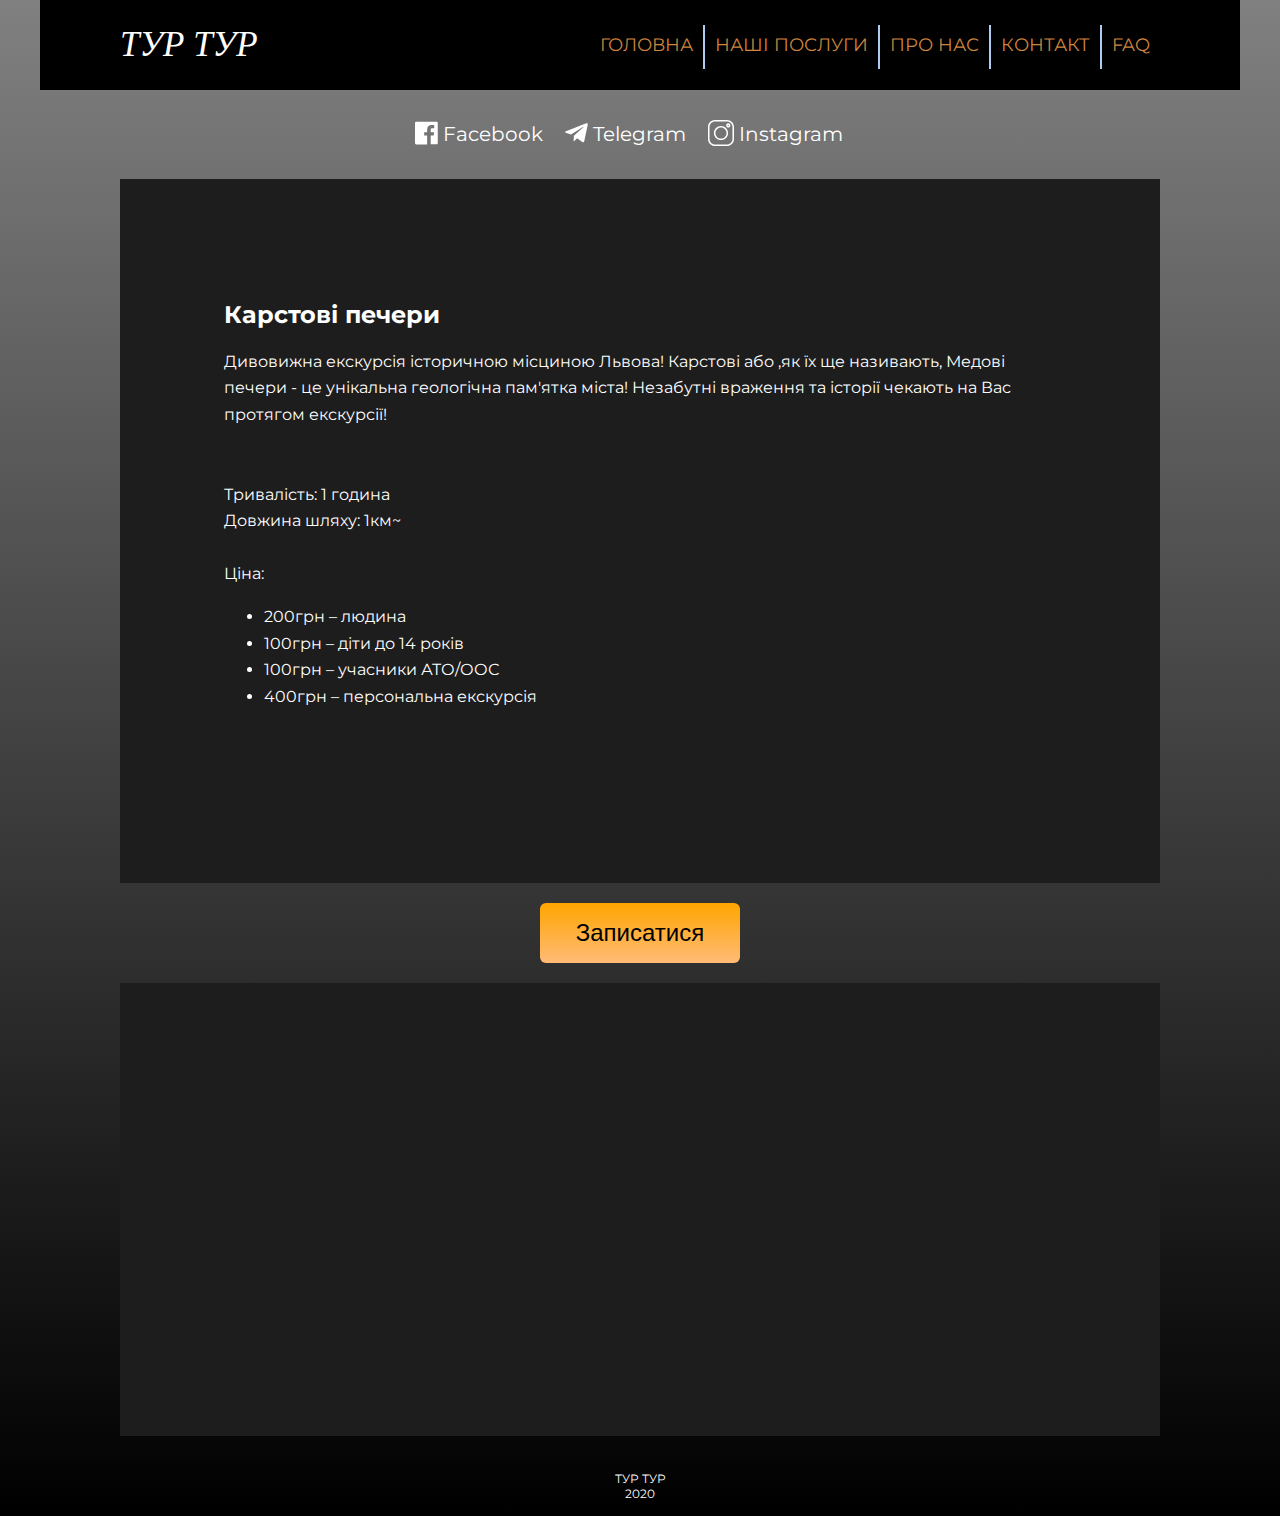
<file: excursions/kastrovi_pecheri.html>
<!DOCTYPE html>
<html lang="en">

<head>
    <meta charset="UTF-8">
    <meta name="viewport" content="width=device-width, initial-scale=1.0">
    <title>ТУР ТУР</title>
    <link rel="stylesheet" href="../css/main.css">
    <link rel="shortcut icon" href="/images/favicon.ico" type="image/x-icon">
        <!-- Facebook Pixel Code -->
        <script>
            !function (f, b, e, v, n, t, s) {
                if (f.fbq) return; n = f.fbq = function () {
                    n.callMethod ?
                    n.callMethod.apply(n, arguments) : n.queue.push(arguments)
                };
                if (!f._fbq) f._fbq = n; n.push = n; n.loaded = !0; n.version = '2.0';
                n.queue = []; t = b.createElement(e); t.async = !0;
                t.src = v; s = b.getElementsByTagName(e)[0];
                s.parentNode.insertBefore(t, s)
            }(window, document, 'script',
                'https://connect.facebook.net/en_US/fbevents.js');
            fbq('init', '826229484629121');
            fbq('track', 'PageView');
        </script>
        <noscript><img height="1" width="1" style="display:none"
                src="https://www.facebook.com/tr?id=826229484629121&ev=PageView&noscript=1" /></noscript>
        <!-- End Facebook Pixel Code -->
</head>

<body>
    <!--Header-->
    <div class="header">
        <div class="box1">
            <!-- <div class="LogoRectangle">
                <img src="images/Group.svg" alt="">
            </div> -->
            <!-- <div class="LogoText" onclick="slowScroll('.top')">ТУР ТУР</div> -->
            <div class="LogoText">ТУР ТУР</div>
        </div>
        <div class="box3">
            <nav class="navigation">
                <a class="navlink" href="../index.html" title="ГОЛОВНА">ГОЛОВНА</a>
                <div class="line"></div>
                <a class="navlink" href="../services.html" title="НАШІ ПОСЛУГИ">НАШІ ПОСЛУГИ</a>
                <div class="line"></div>
                <a class="navlink" href="../about.html" title="ПРО НАС">ПРО НАС</a>
                <div class="line"></div>
                <a class="navlink" href="../contacts.html" title="КОНТАКТ">КОНТАКТ</a>
                <div class="line"></div>
                <a class="navlink" href="../faq.html" title="FAQ">FAQ</a>
            </nav>
        </div>
    </div>

    <div class="card trans_p">
        <ul class="contacts">
            <li>
                <a href="https://www.facebook.com/TurTurUA" target="_blank" rel="author" class="facebook">
                    <svg class="icon" xmlns="http://www.w3.org/2000/svg" viewBox="0 0 448 512">
                        <path
                            d="M448 56.7v398.5c0 13.7-11.1 24.7-24.7 24.7H309.1V306.5h58.2l8.7-67.6h-67v-43.2c0-19.6 5.4-32.9 33.5-32.9h35.8v-60.5c-6.2-.8-27.4-2.7-52.2-2.7-51.6 0-87 31.5-87 89.4v49.9h-58.4v67.6h58.4V480H24.7C11.1 480 0 468.9 0 455.3V56.7C0 43.1 11.1 32 24.7 32h398.5c13.7 0 24.8 11.1 24.8 24.7z" />
                    </svg>
                    <span>Facebook</span>
                </a>
            </li>
            <li>
                <a href="https://t.me/TurTurUkraine" target="_blank" rel="author" class="telegram">
                    <svg class="icon" xmlns="http://www.w3.org/2000/svg" viewBox="0 0 448 512">
                        <path fill="currentColor"
                            d="M446.7 98.6l-67.6 318.8c-5.1 22.5-18.4 28.1-37.3 17.5l-103-75.9-49.7 47.8c-5.5 5.5-10.1 10.1-20.7 10.1l7.4-104.9 190.9-172.5c8.3-7.4-1.8-11.5-12.9-4.1L117.8 284 16.2 252.2c-22.1-6.9-22.5-22.1 4.6-32.7L418.2 66.4c18.4-6.9 34.5 4.1 28.5 32.2z">
                        </path>
                    </svg>
                    <span>Telegram</span>
                </a>
            </li>
            <li>
                <a href="https://www.instagram.com/turturukraine?r=nametag" target="_blank" rel="author"
                    class="instagram">
                    <svg class="icon" viewBox="0 0 512.00096 512.00096" xmlns="http://www.w3.org/2000/svg">
                        <path fill="currentColor"
                            d="m373.40625 0h-234.8125c-76.421875 0-138.59375 62.171875-138.59375 138.59375v234.816406c0 76.417969 62.171875 138.589844 138.59375 138.589844h234.816406c76.417969 0 138.589844-62.171875 138.589844-138.589844v-234.816406c0-76.421875-62.171875-138.59375-138.59375-138.59375zm108.578125 373.410156c0 59.867188-48.707031 108.574219-108.578125 108.574219h-234.8125c-59.871094 0-108.578125-48.707031-108.578125-108.574219v-234.816406c0-59.871094 48.707031-108.578125 108.578125-108.578125h234.816406c59.867188 0 108.574219 48.707031 108.574219 108.578125zm0 0" />
                        <path fill="currentColor"
                            d="m256 116.003906c-77.195312 0-139.996094 62.800782-139.996094 139.996094s62.800782 139.996094 139.996094 139.996094 139.996094-62.800782 139.996094-139.996094-62.800782-139.996094-139.996094-139.996094zm0 249.976563c-60.640625 0-109.980469-49.335938-109.980469-109.980469 0-60.640625 49.339844-109.980469 109.980469-109.980469 60.644531 0 109.980469 49.339844 109.980469 109.980469 0 60.644531-49.335938 109.980469-109.980469 109.980469zm0 0" />
                        <path fill="currentColor"
                            d="m399.34375 66.285156c-22.8125 0-41.367188 18.558594-41.367188 41.367188 0 22.8125 18.554688 41.371094 41.367188 41.371094s41.371094-18.558594 41.371094-41.371094-18.558594-41.367188-41.371094-41.367188zm0 52.71875c-6.257812 0-11.351562-5.09375-11.351562-11.351562 0-6.261719 5.09375-11.351563 11.351562-11.351563 6.261719 0 11.355469 5.089844 11.355469 11.351563 0 6.257812-5.09375 11.351562-11.355469 11.351562zm0 0" />
                    </svg>
                    <span>Instagram</span>
                </a>
            </li>
        </ul>
    </div>

    <div class="card">
        <div class="template_text">
            <h2>
                Карстові печери
            </h2>
            Дивовижна екскурсія історичною місциною Львова! Карстові або ,як їх ще називають, Медові печери - це
            унікальна геологічна пам'ятка міста! Незабутні враження та історії чекають на Вас протягом екскурсії!
            <br><br><br>
            Тривалість: 1 година
            <br>
            Довжина шляху: 1км~
            <br><br>
            Ціна:
            <ul>
                <li>200грн – людина</li>
                <li>100грн – діти до 14 років</li>
                <li>100грн – учасники АТО/ООС</li>
                <li>400грн – персональна екскурсія</li>
            </ul>
            <br><br>

        </div>
    </div>

    <div class="forms">
        <a href="https://docs.google.com/forms/d/e/1FAIpQLSdfgDKoft2lNDBbkvDscYxu3RRNubvLR7isbZmiAVnQV5P7Pw/viewform?usp=sf_link" target="_blank">
            <button class="forms_button">Записатися</button>
        </a>
    </div>

    <div class="card">
        <iframe
            src="https://www.google.com/maps/embed?pb=!1m18!1m12!1m3!1d2574.1280492904602!2d24.087664615708754!3d49.821258479393535!2m3!1f0!2f0!3f0!3m2!1i1024!2i768!4f13.1!3m3!1m2!1s0x473ac2a33372a5c3%3A0x2bb4f61b2146911d!2z0JzQtdC00L7QstCw0Y8g0L_QtdGJ0LXRgNCw!5e0!3m2!1sru!2sua!4v1604606739299!5m2!1sru!2sua"
            width="100%" height="450" frameborder="0" style="border:0;" allowfullscreen="" aria-hidden="false"
            tabindex="0"></iframe>
    </div>
    <footer>
        <div>
            ТУР ТУР
            <br>
            2020
        </div>
    </footer>
</body>

</html>
</file>
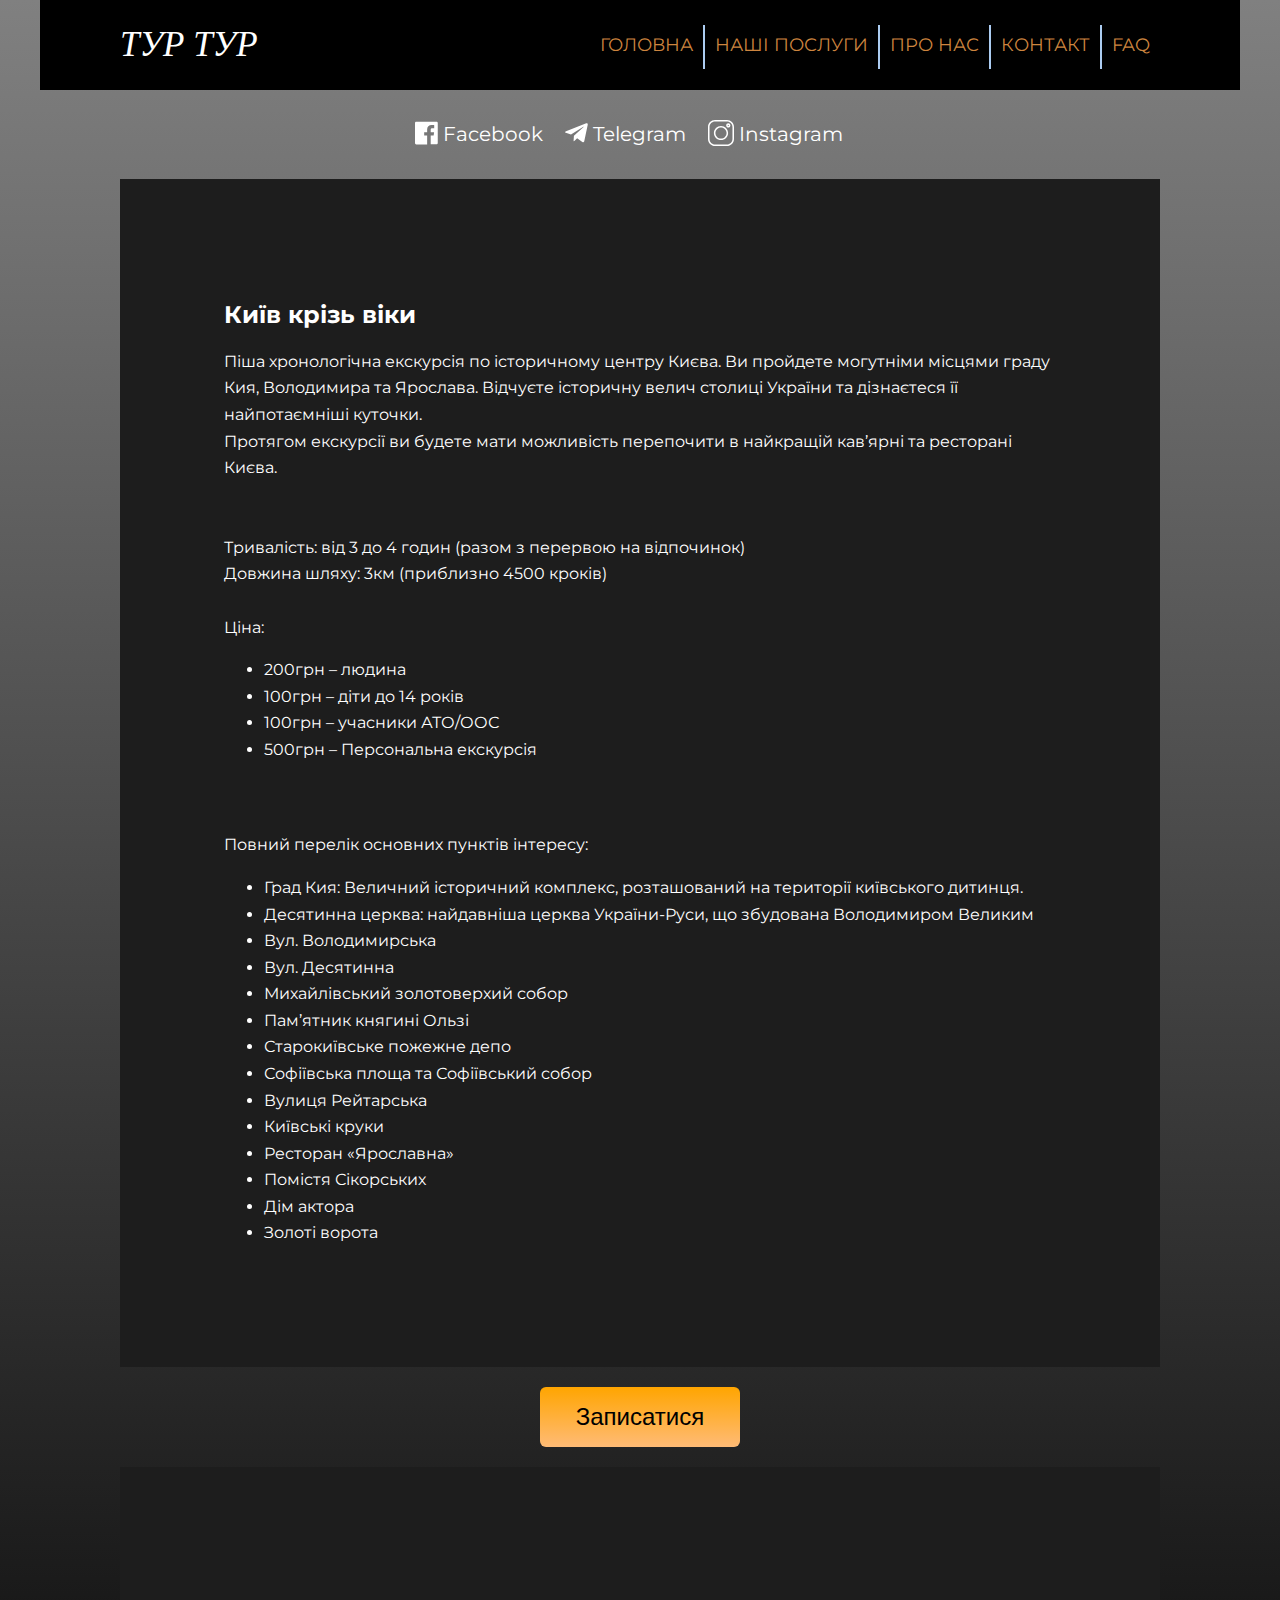
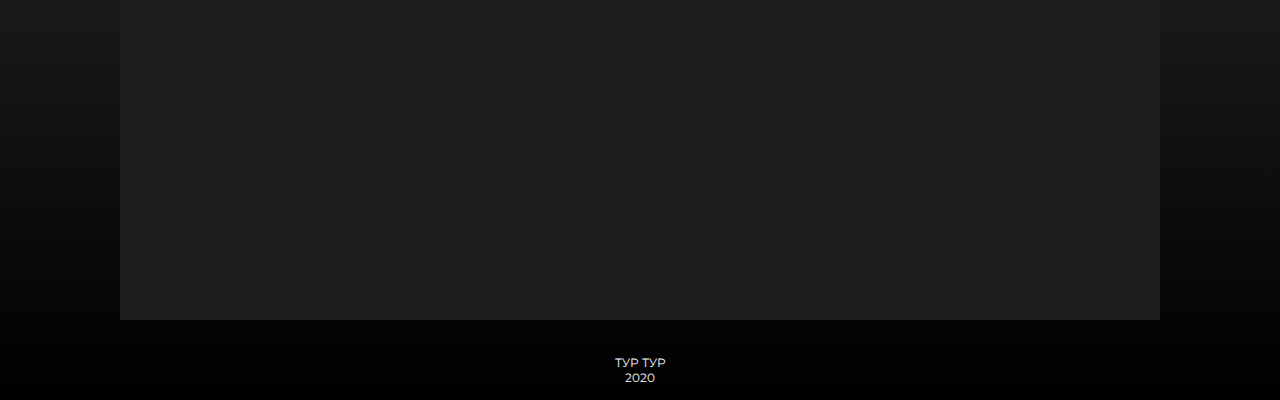
<file: excursions/kriz_viki.html>
<!DOCTYPE html>
<html lang="en">

<head>
    <meta charset="UTF-8">
    <meta name="viewport" content="width=device-width, initial-scale=1.0">
    <title>ТУР ТУР</title>
    <link rel="stylesheet" href="../css/main.css">
    <link rel="shortcut icon" href="/images/favicon.ico" type="image/x-icon">
        <!-- Facebook Pixel Code -->
        <script>
            !function (f, b, e, v, n, t, s) {
                if (f.fbq) return; n = f.fbq = function () {
                    n.callMethod ?
                    n.callMethod.apply(n, arguments) : n.queue.push(arguments)
                };
                if (!f._fbq) f._fbq = n; n.push = n; n.loaded = !0; n.version = '2.0';
                n.queue = []; t = b.createElement(e); t.async = !0;
                t.src = v; s = b.getElementsByTagName(e)[0];
                s.parentNode.insertBefore(t, s)
            }(window, document, 'script',
                'https://connect.facebook.net/en_US/fbevents.js');
            fbq('init', '826229484629121');
            fbq('track', 'PageView');
        </script>
        <noscript><img height="1" width="1" style="display:none"
                src="https://www.facebook.com/tr?id=826229484629121&ev=PageView&noscript=1" /></noscript>
        <!-- End Facebook Pixel Code -->
</head>

<body>
    <!--Header-->
    <div class="header">
        <div class="box1">
            <!-- <div class="LogoRectangle">
                <img src="images/Group.svg" alt="">
            </div> -->
            <!-- <div class="LogoText" onclick="slowScroll('.top')">ТУР ТУР</div> -->
            <div class="LogoText">ТУР ТУР</div>
        </div>
        <div class="box3">
            <nav class="navigation">
                <a class="navlink" href="../index.html" title="ГОЛОВНА">ГОЛОВНА</a>
                <div class="line"></div>
                <a class="navlink" href="../services.html" title="НАШІ ПОСЛУГИ">НАШІ ПОСЛУГИ</a>
                <div class="line"></div>
                <a class="navlink" href="../about.html" title="ПРО НАС">ПРО НАС</a>
                <div class="line"></div>
                <a class="navlink" href="../contacts.html" title="КОНТАКТ">КОНТАКТ</a>
                <div class="line"></div>
                <a class="navlink" href="../faq.html" title="FAQ">FAQ</a>
            </nav>
        </div>
    </div>

    <div class="card trans_p">
        <ul class="contacts">
            <li>
                <a href="https://www.facebook.com/TurTurUA" target="_blank" rel="author" class="facebook">
                    <svg class="icon" xmlns="http://www.w3.org/2000/svg" viewBox="0 0 448 512">
                        <path
                            d="M448 56.7v398.5c0 13.7-11.1 24.7-24.7 24.7H309.1V306.5h58.2l8.7-67.6h-67v-43.2c0-19.6 5.4-32.9 33.5-32.9h35.8v-60.5c-6.2-.8-27.4-2.7-52.2-2.7-51.6 0-87 31.5-87 89.4v49.9h-58.4v67.6h58.4V480H24.7C11.1 480 0 468.9 0 455.3V56.7C0 43.1 11.1 32 24.7 32h398.5c13.7 0 24.8 11.1 24.8 24.7z" />
                    </svg>
                    <span>Facebook</span>
                </a>
            </li>
            <li>
                <a href="https://t.me/TurTurUkraine" target="_blank" rel="author" class="telegram">
                <svg class="icon" xmlns="http://www.w3.org/2000/svg" viewBox="0 0 448 512">
                    <path fill="currentColor"
                    d="M446.7 98.6l-67.6 318.8c-5.1 22.5-18.4 28.1-37.3 17.5l-103-75.9-49.7 47.8c-5.5 5.5-10.1 10.1-20.7 10.1l7.4-104.9 190.9-172.5c8.3-7.4-1.8-11.5-12.9-4.1L117.8 284 16.2 252.2c-22.1-6.9-22.5-22.1 4.6-32.7L418.2 66.4c18.4-6.9 34.5 4.1 28.5 32.2z">
                    </path>
                </svg>
                <span>Telegram</span>
                </a>
            </li>
            <li>
                <a href="https://www.instagram.com/turturukraine?r=nametag" target="_blank" rel="author" class="instagram">
                    <svg class="icon" viewBox="0 0 512.00096 512.00096" xmlns="http://www.w3.org/2000/svg">
                        <path fill="currentColor" d="m373.40625 0h-234.8125c-76.421875 0-138.59375 62.171875-138.59375 138.59375v234.816406c0 76.417969 62.171875 138.589844 138.59375 138.589844h234.816406c76.417969 0 138.589844-62.171875 138.589844-138.589844v-234.816406c0-76.421875-62.171875-138.59375-138.59375-138.59375zm108.578125 373.410156c0 59.867188-48.707031 108.574219-108.578125 108.574219h-234.8125c-59.871094 0-108.578125-48.707031-108.578125-108.574219v-234.816406c0-59.871094 48.707031-108.578125 108.578125-108.578125h234.816406c59.867188 0 108.574219 48.707031 108.574219 108.578125zm0 0"/>
                        <path fill="currentColor" d="m256 116.003906c-77.195312 0-139.996094 62.800782-139.996094 139.996094s62.800782 139.996094 139.996094 139.996094 139.996094-62.800782 139.996094-139.996094-62.800782-139.996094-139.996094-139.996094zm0 249.976563c-60.640625 0-109.980469-49.335938-109.980469-109.980469 0-60.640625 49.339844-109.980469 109.980469-109.980469 60.644531 0 109.980469 49.339844 109.980469 109.980469 0 60.644531-49.335938 109.980469-109.980469 109.980469zm0 0"/>
                        <path fill="currentColor" d="m399.34375 66.285156c-22.8125 0-41.367188 18.558594-41.367188 41.367188 0 22.8125 18.554688 41.371094 41.367188 41.371094s41.371094-18.558594 41.371094-41.371094-18.558594-41.367188-41.371094-41.367188zm0 52.71875c-6.257812 0-11.351562-5.09375-11.351562-11.351562 0-6.261719 5.09375-11.351563 11.351562-11.351563 6.261719 0 11.355469 5.089844 11.355469 11.351563 0 6.257812-5.09375 11.351562-11.355469 11.351562zm0 0"/>
                    </svg>
                <span>Instagram</span>
                </a>
            </li>            
        </ul>
    </div>

    <div class="card">
        <div class="template_text">
            <h2>
                Київ крізь віки
            </h2>

            Піша хронологічна екскурсія по історичному центру Києва. Ви пройдете могутніми місцями граду Кия, Володимира
            та Ярослава. Відчуєте історичну велич столиці України та дізнаєтеся її найпотаємніші куточки.
            <br>
            Протягом екскурсії ви будете мати можливість перепочити в найкращій кав’ярні та ресторані Києва.
            <br><br><br>
            Тривалість: від 3 до 4 годин (разом з перервою на відпочинок)
            <br>
            Довжина шляху: 3км (приблизно 4500 кроків)
            <br><br>
            Ціна:
            <ul>
                <li>200грн – людина</li>
                <li>100грн – діти до 14 років</li>
                <li>100грн – учасники АТО/ООС</li>
                <li>500грн – Персональна екскурсія </li>
            </ul>
            <br><br>
            Повний перелік основних пунктів інтересу:
            <ul>
                <li>
                    Град Кия: Величний історичний комплекс, розташований на території київського дитинця.
                </li>
                <li>
                    Десятинна церква: найдавніша церква України-Руси, що збудована Володимиром Великим
                </li>
                <li>
                    Вул. Володимирська
                </li>
                <li>
                    Вул. Десятинна
                </li>
                <li>
                    Михайлівський золотоверхий собор
                </li>
                <li>
                    Пам’ятник княгині Ользі
                </li>
                <li>
                    Старокиївське пожежне депо
                </li>
                <li>
                    Софіївська площа та Софіївський собор
                </li>
                <li>
                    Вулиця Рейтарська
                </li>
                <li>
                    Київські круки
                </li>
                <li>
                    Ресторан «Ярославна»
                </li>
                <li>
                    Помістя Сікорських
                </li>
                <li>
                    Дім актора
                </li>
                <li>
                    Золоті ворота
                </li>
            </ul>
        </div>
    </div>

    <div class="forms">
        <a href="https://forms.gle/y541jyLrNGZAGYPSA" target="_blank">
            <button class="forms_button">Записатися</button>
        </a>
    </div>

    <div class="card">
        <iframe
            src="https://www.google.com/maps/embed?pb=!1m18!1m12!1m3!1d2540.0984596014287!2d30.51573631594411!3d50.45789119470938!2m3!1f0!2f0!3f0!3m2!1i1024!2i768!4f13.1!3m3!1m2!1s0x40d4ce4481a0baf1%3A0xe64fef3917fdad87!2z0YPQuy4g0JLQu9Cw0LTQuNC80LjRgNGB0LrQsNGPLCAyLCDQmtC40LXQsiwgMDIwMDA!5e0!3m2!1sru!2sua!4v1602642669144!5m2!1sru!2sua"
            width="100%" height="450" frameborder="0" style="border:0;" allowfullscreen="" aria-hidden="false"
            tabindex="0"></iframe>
    </div>
    <footer>
        <div>
            ТУР ТУР
            <br>
            2020
        </div>
    </footer>
</body>

</html>
</file>
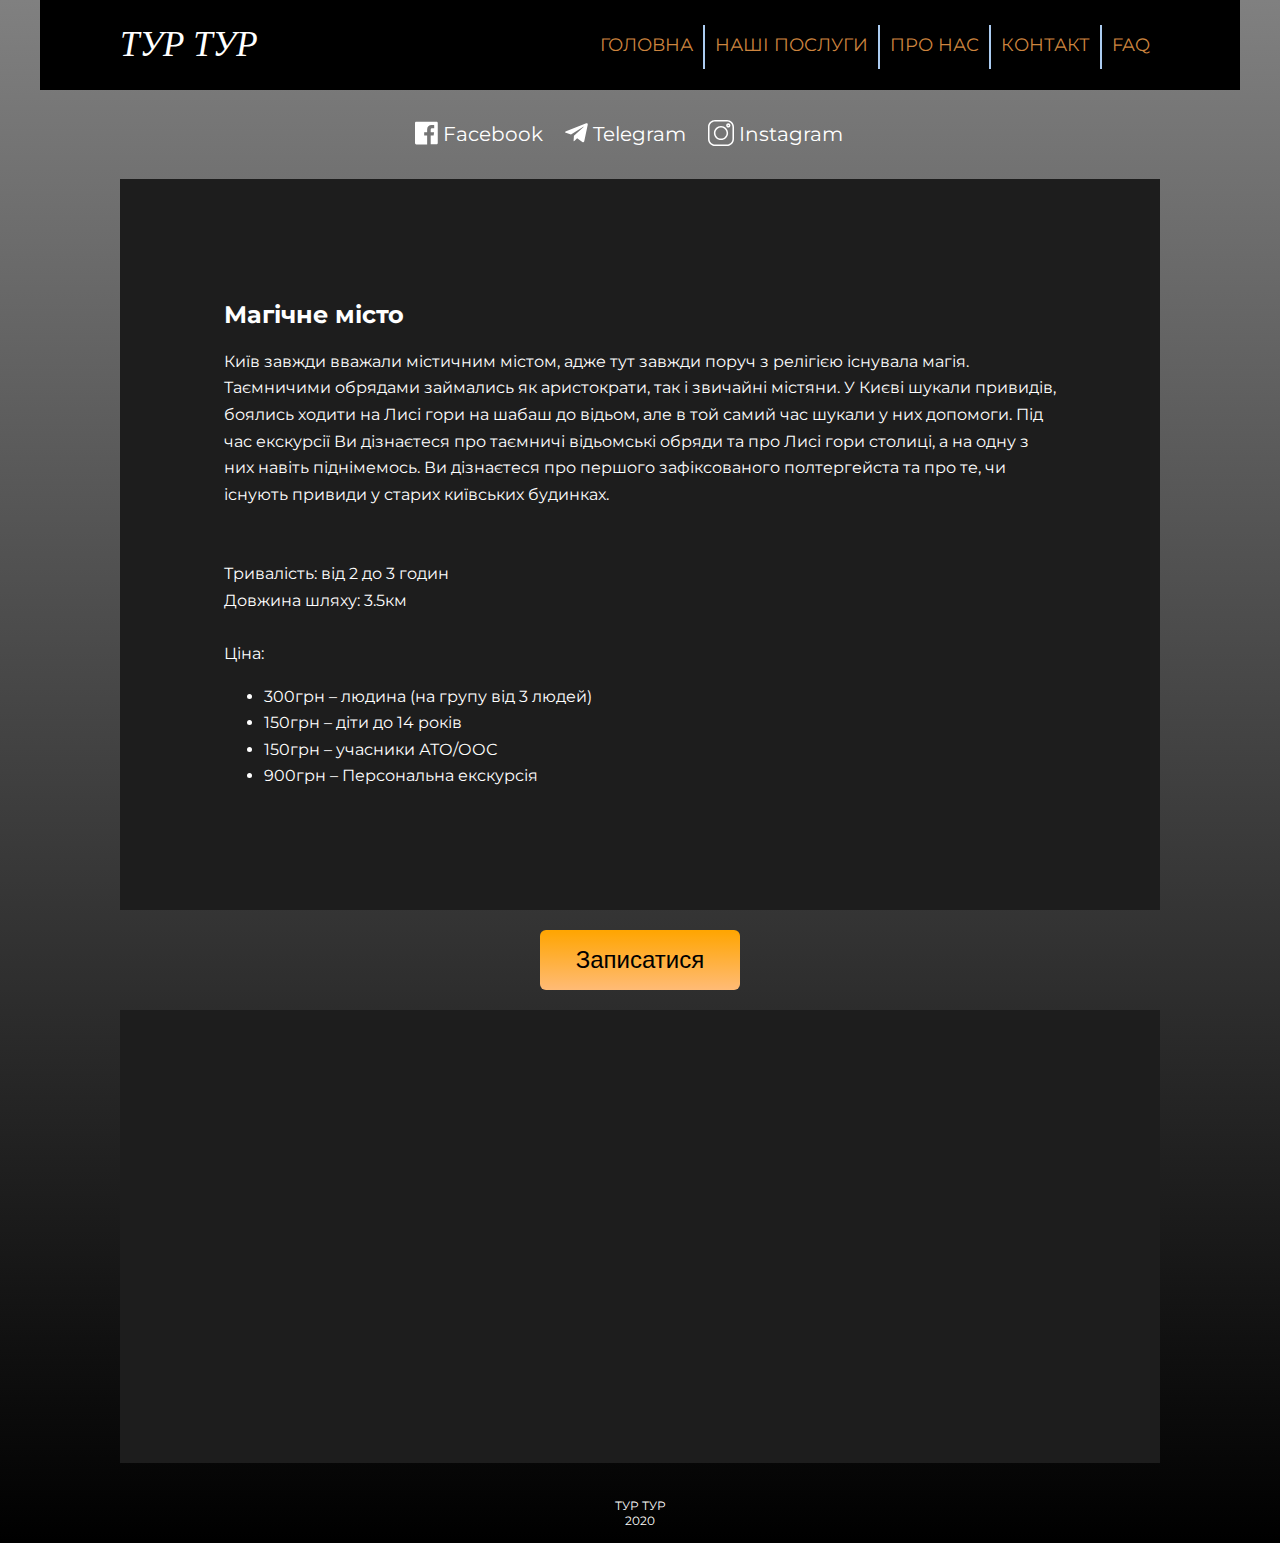
<file: excursions/magic_city.html>
<!DOCTYPE html>
<html lang="en">

<head>
    <meta charset="UTF-8">
    <meta name="viewport" content="width=device-width, initial-scale=1.0">
    <title>ТУР ТУР</title>
    <link rel="stylesheet" href="../css/main.css">
    <link rel="shortcut icon" href="/images/favicon.ico" type="image/x-icon">
        <!-- Facebook Pixel Code -->
        <script>
            !function (f, b, e, v, n, t, s) {
                if (f.fbq) return; n = f.fbq = function () {
                    n.callMethod ?
                    n.callMethod.apply(n, arguments) : n.queue.push(arguments)
                };
                if (!f._fbq) f._fbq = n; n.push = n; n.loaded = !0; n.version = '2.0';
                n.queue = []; t = b.createElement(e); t.async = !0;
                t.src = v; s = b.getElementsByTagName(e)[0];
                s.parentNode.insertBefore(t, s)
            }(window, document, 'script',
                'https://connect.facebook.net/en_US/fbevents.js');
            fbq('init', '826229484629121');
            fbq('track', 'PageView');
        </script>
        <noscript><img height="1" width="1" style="display:none"
                src="https://www.facebook.com/tr?id=826229484629121&ev=PageView&noscript=1" /></noscript>
        <!-- End Facebook Pixel Code -->
</head>

<body>
    <!--Header-->
    <div class="header">
        <div class="box1">
            <!-- <div class="LogoRectangle">
                <img src="images/Group.svg" alt="">
            </div> -->
            <!-- <div class="LogoText" onclick="slowScroll('.top')">ТУР ТУР</div> -->
            <div class="LogoText">ТУР ТУР</div>
        </div>
        <div class="box3">
            <nav class="navigation">
                <a class="navlink" href="../index.html" title="ГОЛОВНА">ГОЛОВНА</a>
                <div class="line"></div>
                <a class="navlink" href="../services.html" title="НАШІ ПОСЛУГИ">НАШІ ПОСЛУГИ</a>
                <div class="line"></div>
                <a class="navlink" href="../about.html" title="ПРО НАС">ПРО НАС</a>
                <div class="line"></div>
                <a class="navlink" href="../contacts.html" title="КОНТАКТ">КОНТАКТ</a>
                <div class="line"></div>
                <a class="navlink" href="../faq.html" title="FAQ">FAQ</a>
            </nav>
        </div>
    </div>

    <div class="card trans_p">
        <ul class="contacts">
            <li>
                <a href="https://www.facebook.com/TurTurUA" target="_blank" rel="author" class="facebook">
                    <svg class="icon" xmlns="http://www.w3.org/2000/svg" viewBox="0 0 448 512">
                        <path
                            d="M448 56.7v398.5c0 13.7-11.1 24.7-24.7 24.7H309.1V306.5h58.2l8.7-67.6h-67v-43.2c0-19.6 5.4-32.9 33.5-32.9h35.8v-60.5c-6.2-.8-27.4-2.7-52.2-2.7-51.6 0-87 31.5-87 89.4v49.9h-58.4v67.6h58.4V480H24.7C11.1 480 0 468.9 0 455.3V56.7C0 43.1 11.1 32 24.7 32h398.5c13.7 0 24.8 11.1 24.8 24.7z" />
                    </svg>
                    <span>Facebook</span>
                </a>
            </li>
            <li>
                <a href="https://t.me/TurTurUkraine" target="_blank" rel="author" class="telegram">
                    <svg class="icon" xmlns="http://www.w3.org/2000/svg" viewBox="0 0 448 512">
                        <path fill="currentColor"
                            d="M446.7 98.6l-67.6 318.8c-5.1 22.5-18.4 28.1-37.3 17.5l-103-75.9-49.7 47.8c-5.5 5.5-10.1 10.1-20.7 10.1l7.4-104.9 190.9-172.5c8.3-7.4-1.8-11.5-12.9-4.1L117.8 284 16.2 252.2c-22.1-6.9-22.5-22.1 4.6-32.7L418.2 66.4c18.4-6.9 34.5 4.1 28.5 32.2z">
                        </path>
                    </svg>
                    <span>Telegram</span>
                </a>
            </li>
            <li>
                <a href="https://www.instagram.com/turturukraine?r=nametag" target="_blank" rel="author"
                    class="instagram">
                    <svg class="icon" viewBox="0 0 512.00096 512.00096" xmlns="http://www.w3.org/2000/svg">
                        <path fill="currentColor"
                            d="m373.40625 0h-234.8125c-76.421875 0-138.59375 62.171875-138.59375 138.59375v234.816406c0 76.417969 62.171875 138.589844 138.59375 138.589844h234.816406c76.417969 0 138.589844-62.171875 138.589844-138.589844v-234.816406c0-76.421875-62.171875-138.59375-138.59375-138.59375zm108.578125 373.410156c0 59.867188-48.707031 108.574219-108.578125 108.574219h-234.8125c-59.871094 0-108.578125-48.707031-108.578125-108.574219v-234.816406c0-59.871094 48.707031-108.578125 108.578125-108.578125h234.816406c59.867188 0 108.574219 48.707031 108.574219 108.578125zm0 0" />
                        <path fill="currentColor"
                            d="m256 116.003906c-77.195312 0-139.996094 62.800782-139.996094 139.996094s62.800782 139.996094 139.996094 139.996094 139.996094-62.800782 139.996094-139.996094-62.800782-139.996094-139.996094-139.996094zm0 249.976563c-60.640625 0-109.980469-49.335938-109.980469-109.980469 0-60.640625 49.339844-109.980469 109.980469-109.980469 60.644531 0 109.980469 49.339844 109.980469 109.980469 0 60.644531-49.335938 109.980469-109.980469 109.980469zm0 0" />
                        <path fill="currentColor"
                            d="m399.34375 66.285156c-22.8125 0-41.367188 18.558594-41.367188 41.367188 0 22.8125 18.554688 41.371094 41.367188 41.371094s41.371094-18.558594 41.371094-41.371094-18.558594-41.367188-41.371094-41.367188zm0 52.71875c-6.257812 0-11.351562-5.09375-11.351562-11.351562 0-6.261719 5.09375-11.351563 11.351562-11.351563 6.261719 0 11.355469 5.089844 11.355469 11.351563 0 6.257812-5.09375 11.351562-11.355469 11.351562zm0 0" />
                    </svg>
                    <span>Instagram</span>
                </a>
            </li>
        </ul>
    </div>

    <div class="card">
        <div class="template_text">
            <h2>
                Магічне місто
            </h2>
            Київ завжди вважали містичним містом, адже тут завжди поруч з релігією існувала магія. Таємничими обрядами
            займались як аристократи, так і звичайні містяни. У Києві шукали привидів, боялись ходити на Лисі гори на
            шабаш до відьом, але в той самий час шукали у них допомоги. Під час екскурсії Ви дізнаєтеся про таємничі
            відьомські обряди та про Лисі гори столиці, а на одну з них навіть піднімемось. Ви дізнаєтеся про першого
            зафіксованого полтергейста та про те, чи існують привиди у старих київських будинках.
            <br><br><br>
            Тривалість: від 2 до 3 годин
            <br>
            Довжина шляху: 3.5км
            <br><br>
            Ціна:
            <ul>
                <li>300грн – людина (на групу від 3 людей)</li>
                <li>150грн – діти до 14 років</li>
                <li>150грн – учасники АТО/ООС</li>
                <li>900грн – Персональна екскурсія </li>
            </ul>

        </div>
    </div>

    <div class="forms">
        <a href="https://docs.google.com/forms/d/e/1FAIpQLScvTKBZNVeWMWrVLZ62USZcJ_jixAtZzsbedkTZb0p2Nn3c-g/viewform"
            target="_blank">
            <button class="forms_button">Записатися</button>
        </a>
    </div>

    <div class="card">
        <iframe
            src="https://www.google.com/maps/embed?pb=!1m18!1m12!1m3!1d2540.5786021355384!2d30.510564951509675!3d50.44894939525309!2m3!1f0!2f0!3f0!3m2!1i1024!2i768!4f13.1!3m3!1m2!1s0x0%3A0x0!2zNTDCsDI2JzU2LjIiTiAzMMKwMzAnNDUuOSJF!5e0!3m2!1sru!2sua!4v1610029479550!5m2!1sru!2sua"
            width="100%" height="450" frameborder="0" style="border:0;" allowfullscreen="" aria-hidden="false"
            tabindex="0"></iframe>
    </div>
    <footer>
        <div>
            ТУР ТУР
            <br>
            2020
        </div>
    </footer>
</body>

</html>
</file>
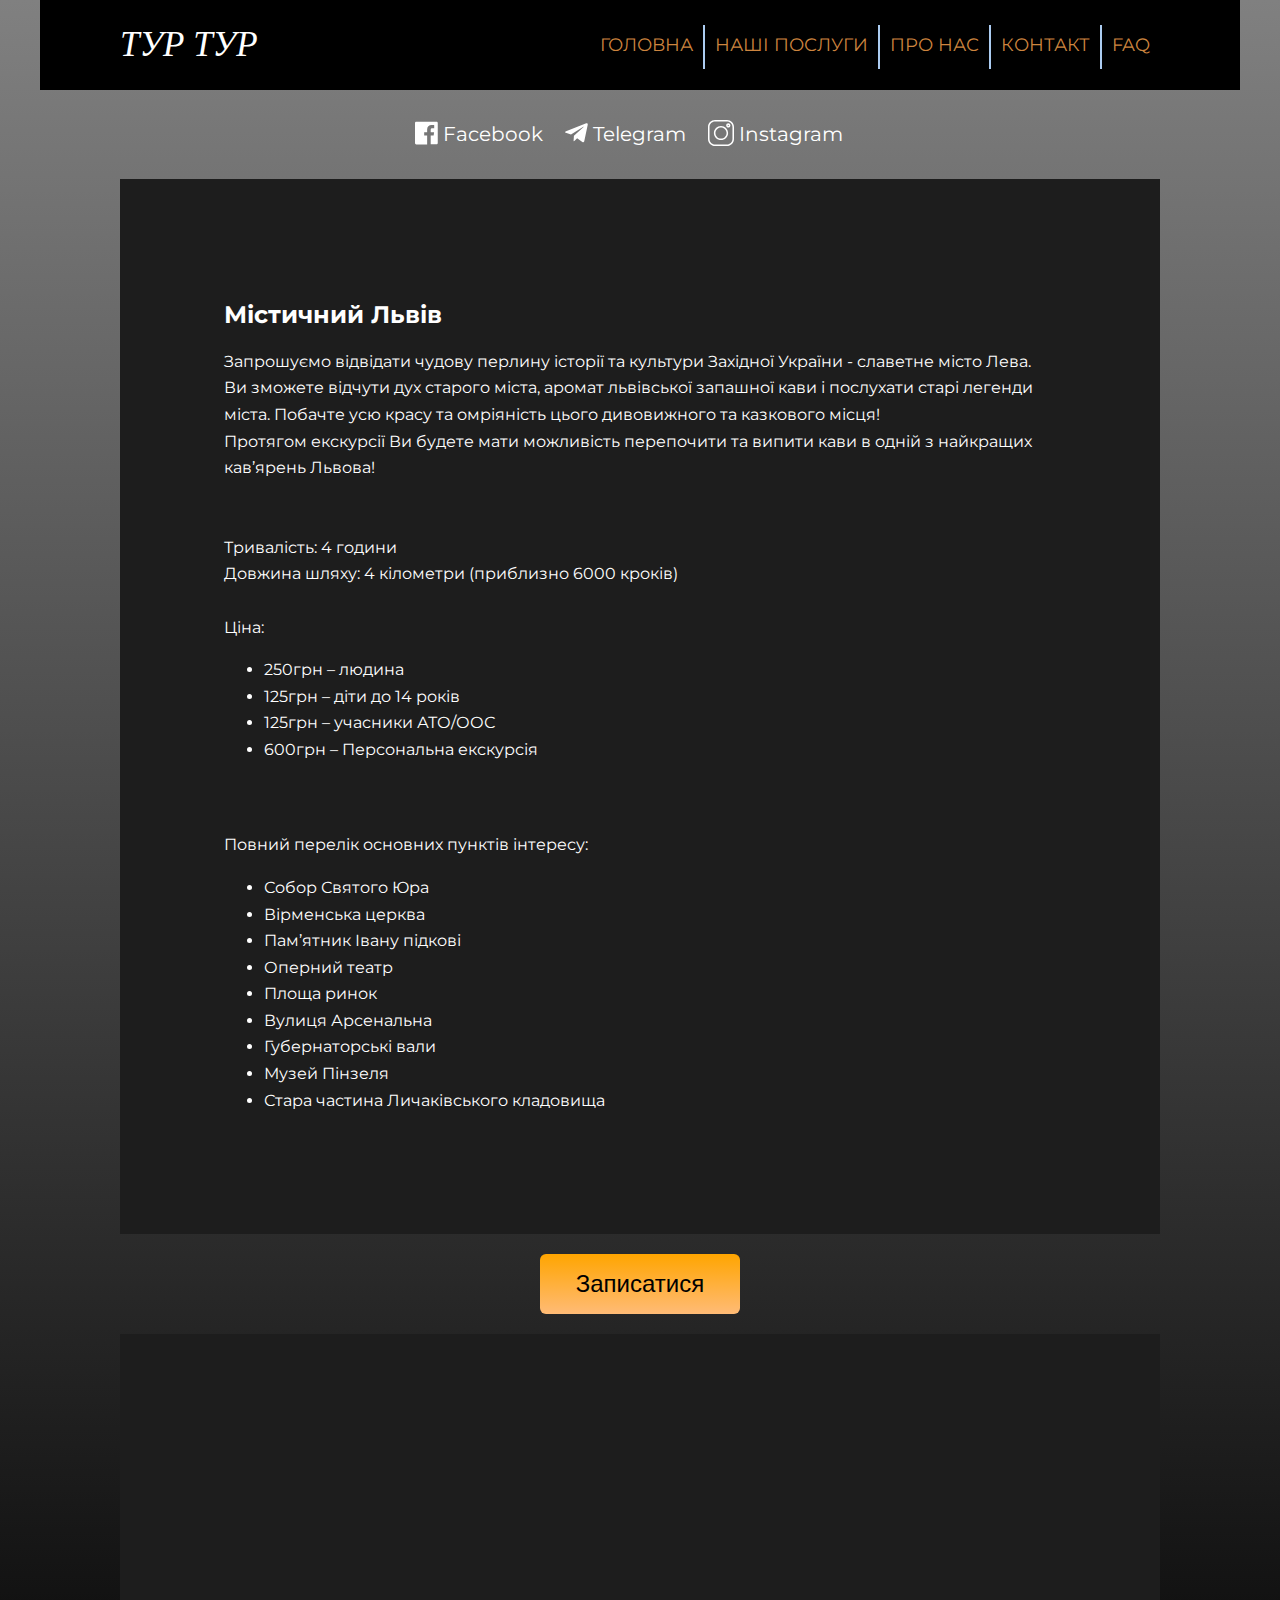
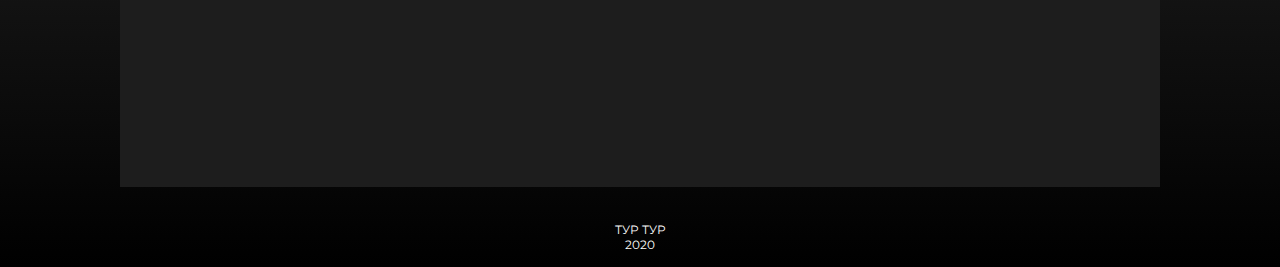
<file: excursions/mistichnii_lviv.html>
<!DOCTYPE html>
<html lang="en">

<head>
    <meta charset="UTF-8">
    <meta name="viewport" content="width=device-width, initial-scale=1.0">
    <title>ТУР ТУР</title>
    <link rel="stylesheet" href="../css/main.css">
    <link rel="shortcut icon" href="/images/favicon.ico" type="image/x-icon">
        <!-- Facebook Pixel Code -->
        <script>
            !function (f, b, e, v, n, t, s) {
                if (f.fbq) return; n = f.fbq = function () {
                    n.callMethod ?
                    n.callMethod.apply(n, arguments) : n.queue.push(arguments)
                };
                if (!f._fbq) f._fbq = n; n.push = n; n.loaded = !0; n.version = '2.0';
                n.queue = []; t = b.createElement(e); t.async = !0;
                t.src = v; s = b.getElementsByTagName(e)[0];
                s.parentNode.insertBefore(t, s)
            }(window, document, 'script',
                'https://connect.facebook.net/en_US/fbevents.js');
            fbq('init', '826229484629121');
            fbq('track', 'PageView');
        </script>
        <noscript><img height="1" width="1" style="display:none"
                src="https://www.facebook.com/tr?id=826229484629121&ev=PageView&noscript=1" /></noscript>
        <!-- End Facebook Pixel Code -->
</head>

<body>
    <!--Header-->
    <div class="header">
        <div class="box1">
            <!-- <div class="LogoRectangle">
                <img src="images/Group.svg" alt="">
            </div> -->
            <!-- <div class="LogoText" onclick="slowScroll('.top')">ТУР ТУР</div> -->
            <div class="LogoText">ТУР ТУР</div>
        </div>
        <div class="box3">
            <nav class="navigation">
                <a class="navlink" href="../index.html" title="ГОЛОВНА">ГОЛОВНА</a>
                <div class="line"></div>
                <a class="navlink" href="../services.html" title="НАШІ ПОСЛУГИ">НАШІ ПОСЛУГИ</a>
                <div class="line"></div>
                <a class="navlink" href="../about.html" title="ПРО НАС">ПРО НАС</a>
                <div class="line"></div>
                <a class="navlink" href="../contacts.html" title="КОНТАКТ">КОНТАКТ</a>
                <div class="line"></div>
                <a class="navlink" href="../faq.html" title="FAQ">FAQ</a>
            </nav>
        </div>
    </div>

    <div class="card trans_p">
        <ul class="contacts">
            <li>
                <a href="https://www.facebook.com/TurTurUA" target="_blank" rel="author" class="facebook">
                    <svg class="icon" xmlns="http://www.w3.org/2000/svg" viewBox="0 0 448 512">
                        <path
                            d="M448 56.7v398.5c0 13.7-11.1 24.7-24.7 24.7H309.1V306.5h58.2l8.7-67.6h-67v-43.2c0-19.6 5.4-32.9 33.5-32.9h35.8v-60.5c-6.2-.8-27.4-2.7-52.2-2.7-51.6 0-87 31.5-87 89.4v49.9h-58.4v67.6h58.4V480H24.7C11.1 480 0 468.9 0 455.3V56.7C0 43.1 11.1 32 24.7 32h398.5c13.7 0 24.8 11.1 24.8 24.7z" />
                    </svg>
                    <span>Facebook</span>
                </a>
            </li>
            <li>
                <a href="https://t.me/TurTurUkraine" target="_blank" rel="author" class="telegram">
                <svg class="icon" xmlns="http://www.w3.org/2000/svg" viewBox="0 0 448 512">
                    <path fill="currentColor"
                    d="M446.7 98.6l-67.6 318.8c-5.1 22.5-18.4 28.1-37.3 17.5l-103-75.9-49.7 47.8c-5.5 5.5-10.1 10.1-20.7 10.1l7.4-104.9 190.9-172.5c8.3-7.4-1.8-11.5-12.9-4.1L117.8 284 16.2 252.2c-22.1-6.9-22.5-22.1 4.6-32.7L418.2 66.4c18.4-6.9 34.5 4.1 28.5 32.2z">
                    </path>
                </svg>
                <span>Telegram</span>
                </a>
            </li>
            <li>
                <a href="https://www.instagram.com/turturukraine?r=nametag" target="_blank" rel="author" class="instagram">
                    <svg class="icon" viewBox="0 0 512.00096 512.00096" xmlns="http://www.w3.org/2000/svg">
                        <path fill="currentColor" d="m373.40625 0h-234.8125c-76.421875 0-138.59375 62.171875-138.59375 138.59375v234.816406c0 76.417969 62.171875 138.589844 138.59375 138.589844h234.816406c76.417969 0 138.589844-62.171875 138.589844-138.589844v-234.816406c0-76.421875-62.171875-138.59375-138.59375-138.59375zm108.578125 373.410156c0 59.867188-48.707031 108.574219-108.578125 108.574219h-234.8125c-59.871094 0-108.578125-48.707031-108.578125-108.574219v-234.816406c0-59.871094 48.707031-108.578125 108.578125-108.578125h234.816406c59.867188 0 108.574219 48.707031 108.574219 108.578125zm0 0"/>
                        <path fill="currentColor" d="m256 116.003906c-77.195312 0-139.996094 62.800782-139.996094 139.996094s62.800782 139.996094 139.996094 139.996094 139.996094-62.800782 139.996094-139.996094-62.800782-139.996094-139.996094-139.996094zm0 249.976563c-60.640625 0-109.980469-49.335938-109.980469-109.980469 0-60.640625 49.339844-109.980469 109.980469-109.980469 60.644531 0 109.980469 49.339844 109.980469 109.980469 0 60.644531-49.335938 109.980469-109.980469 109.980469zm0 0"/>
                        <path fill="currentColor" d="m399.34375 66.285156c-22.8125 0-41.367188 18.558594-41.367188 41.367188 0 22.8125 18.554688 41.371094 41.367188 41.371094s41.371094-18.558594 41.371094-41.371094-18.558594-41.367188-41.371094-41.367188zm0 52.71875c-6.257812 0-11.351562-5.09375-11.351562-11.351562 0-6.261719 5.09375-11.351563 11.351562-11.351563 6.261719 0 11.355469 5.089844 11.355469 11.351563 0 6.257812-5.09375 11.351562-11.355469 11.351562zm0 0"/>
                    </svg>
                <span>Instagram</span>
                </a>
            </li>            
        </ul>
    </div>

    <div class="card">
        <div class="template_text">
            <h2>
                Містичний Львів 
            </h2>
            Запрошуємо відвідати чудову перлину історії та культури Західної України - славетне місто Лева. Ви зможете відчути дух старого міста, аромат львівської запашної кави і послухати старі легенди міста. Побачте усю красу та омріяність цього дивовижного та казкового місця! 
            <br>
            Протягом екскурсії Ви будете мати можливість перепочити та випити кави в одній з найкращих кав’ярень Львова!    
            <br><br><br>
            Тривалість: 4 години
            <br>
            Довжина шляху:  4 кілометри (приблизно 6000 кроків)
            <br><br>
            Ціна:
            <ul>
                <li>250грн – людина</li>
                <li>125грн – діти до 14 років</li>
                <li>125грн – учасники АТО/ООС</li>
                <li>600грн – Персональна екскурсія </li>
            </ul>
            <br><br>
            Повний перелік основних пунктів інтересу:
            <ul>
                <li>
                    Собор Святого Юра
                </li>
                <li>
                    Вірменська церква 
                </li>
                <li>
                    Пам’ятник Івану підкові 
                </li>
                <li>
                    Оперний театр 
                </li>
                <li>
                    Площа ринок 
                </li>
                <li>
                    Вулиця Арсенальна 
                </li>
                <li>
                    Губернаторські вали 
                </li>
                <li>
                    Музей Пінзеля 
                </li>
                <li>
                    Стара частина Личаківського кладовища 
                </li>
            </ul>
        </div>
    </div>

    <div class="forms">
        <a href="https://forms.gle/e48TFY8zQizdEwrw8" target="_blank">
            <button class="forms_button">Записатися</button>
        </a>
    </div>

    <div class="card">
        <iframe src="https://www.google.com/maps/embed?pb=!1m18!1m12!1m3!1d1984383.9135313397!2d24.33955485982238!3d49.58355152797558!2m3!1f0!2f0!3f0!3m2!1i1024!2i768!4f13.1!3m3!1m2!1s0x473add77635329f9%3A0x49aa812d78ffd1cc!2z0KHQvtCx0L7RgCDQodCy0Y_RgtC-0LPQviDQrtGA0LA!5e0!3m2!1sru!2sua!4v1603233247608!5m2!1sru!2sua" width="100%" height="450" frameborder="0" style="border:0;" allowfullscreen="" aria-hidden="false" tabindex="0"></iframe>
    </div>
    <footer>
        <div>
            ТУР ТУР
            <br>
            2020
        </div>
    </footer>
</body>

</html>
</file>
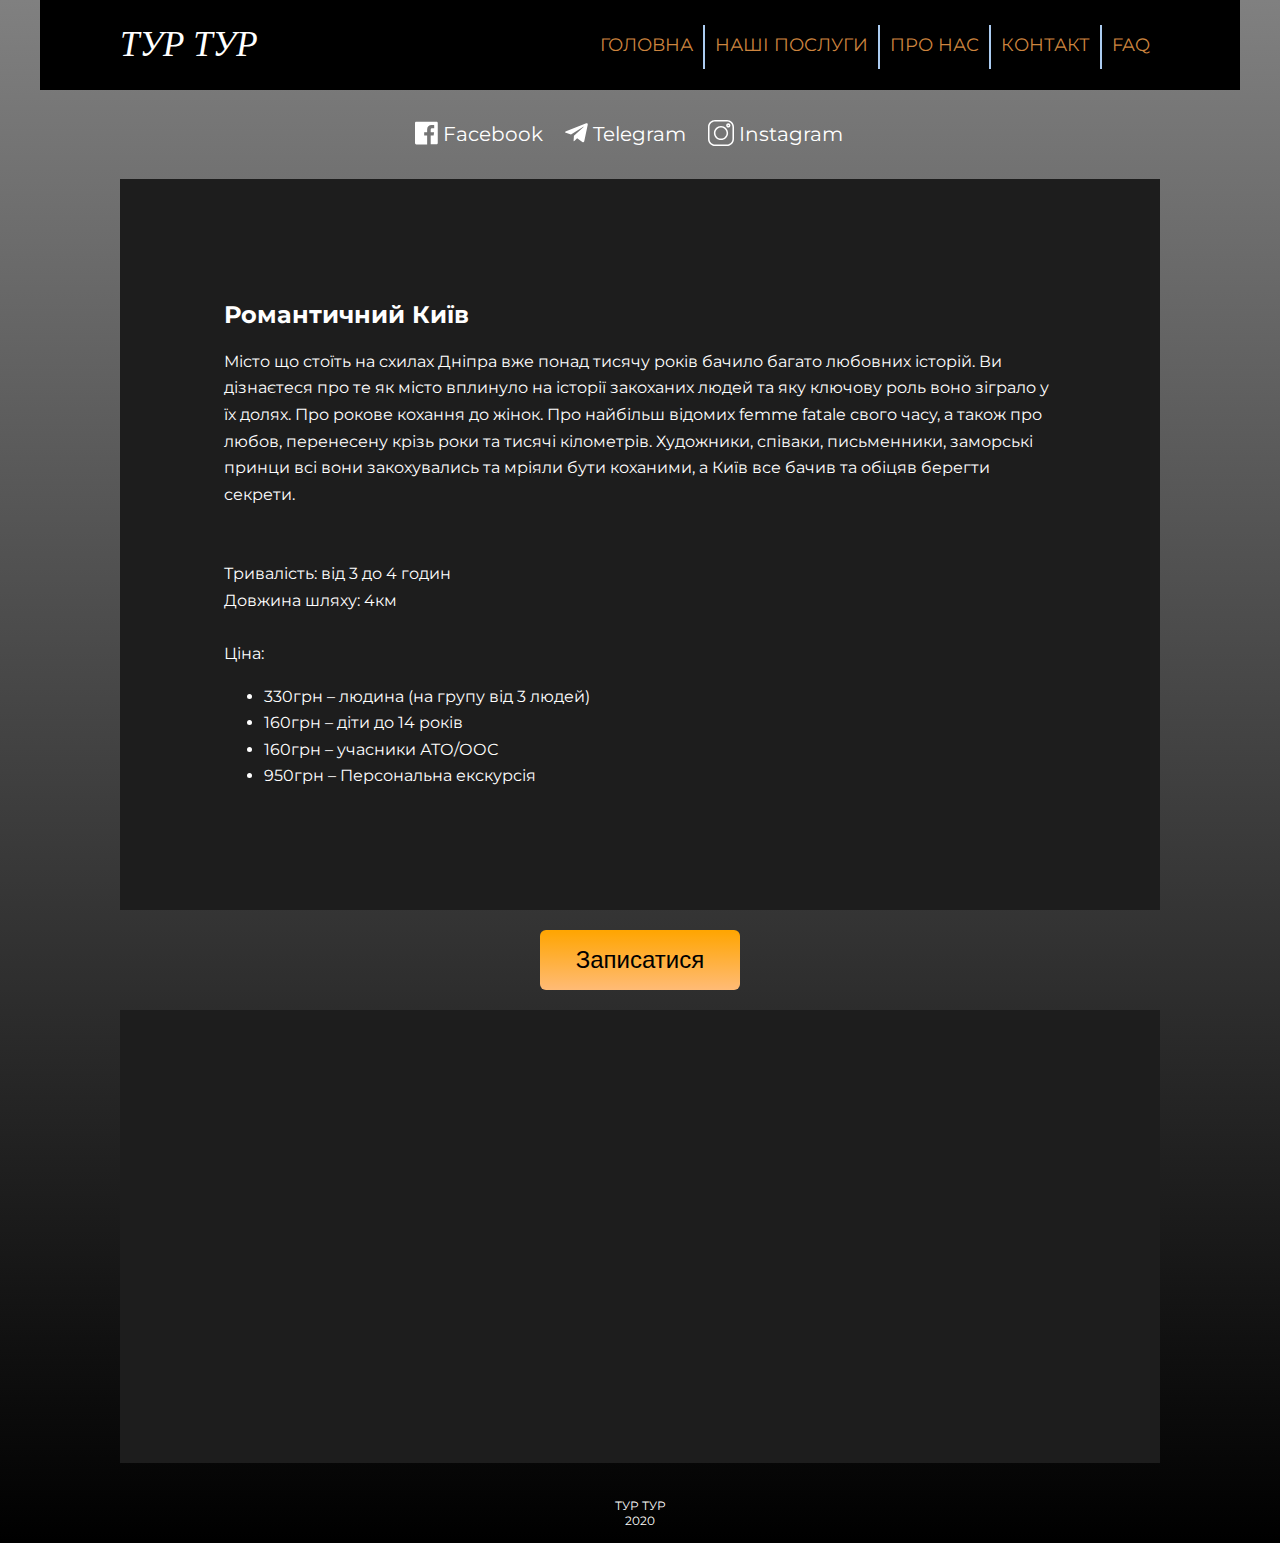
<file: excursions/romantic_kiev.html>
<!DOCTYPE html>
<html lang="en">

<head>
    <meta charset="UTF-8">
    <meta name="viewport" content="width=device-width, initial-scale=1.0">
    <title>ТУР ТУР</title>
    <link rel="stylesheet" href="../css/main.css">
    <link rel="shortcut icon" href="/images/favicon.ico" type="image/x-icon">
        <!-- Facebook Pixel Code -->
        <script>
            !function (f, b, e, v, n, t, s) {
                if (f.fbq) return; n = f.fbq = function () {
                    n.callMethod ?
                    n.callMethod.apply(n, arguments) : n.queue.push(arguments)
                };
                if (!f._fbq) f._fbq = n; n.push = n; n.loaded = !0; n.version = '2.0';
                n.queue = []; t = b.createElement(e); t.async = !0;
                t.src = v; s = b.getElementsByTagName(e)[0];
                s.parentNode.insertBefore(t, s)
            }(window, document, 'script',
                'https://connect.facebook.net/en_US/fbevents.js');
            fbq('init', '826229484629121');
            fbq('track', 'PageView');
        </script>
        <noscript><img height="1" width="1" style="display:none"
                src="https://www.facebook.com/tr?id=826229484629121&ev=PageView&noscript=1" /></noscript>
        <!-- End Facebook Pixel Code -->
</head>

<body>
    <!--Header-->
    <div class="header">
        <div class="box1">
            <!-- <div class="LogoRectangle">
                <img src="images/Group.svg" alt="">
            </div> -->
            <!-- <div class="LogoText" onclick="slowScroll('.top')">ТУР ТУР</div> -->
            <div class="LogoText">ТУР ТУР</div>
        </div>
        <div class="box3">
            <nav class="navigation">
                <a class="navlink" href="../index.html" title="ГОЛОВНА">ГОЛОВНА</a>
                <div class="line"></div>
                <a class="navlink" href="../services.html" title="НАШІ ПОСЛУГИ">НАШІ ПОСЛУГИ</a>
                <div class="line"></div>
                <a class="navlink" href="../about.html" title="ПРО НАС">ПРО НАС</a>
                <div class="line"></div>
                <a class="navlink" href="../contacts.html" title="КОНТАКТ">КОНТАКТ</a>
                <div class="line"></div>
                <a class="navlink" href="../faq.html" title="FAQ">FAQ</a>
            </nav>
        </div>
    </div>

    <div class="card trans_p">
        <ul class="contacts">
            <li>
                <a href="https://www.facebook.com/TurTurUA" target="_blank" rel="author" class="facebook">
                    <svg class="icon" xmlns="http://www.w3.org/2000/svg" viewBox="0 0 448 512">
                        <path
                            d="M448 56.7v398.5c0 13.7-11.1 24.7-24.7 24.7H309.1V306.5h58.2l8.7-67.6h-67v-43.2c0-19.6 5.4-32.9 33.5-32.9h35.8v-60.5c-6.2-.8-27.4-2.7-52.2-2.7-51.6 0-87 31.5-87 89.4v49.9h-58.4v67.6h58.4V480H24.7C11.1 480 0 468.9 0 455.3V56.7C0 43.1 11.1 32 24.7 32h398.5c13.7 0 24.8 11.1 24.8 24.7z" />
                    </svg>
                    <span>Facebook</span>
                </a>
            </li>
            <li>
                <a href="https://t.me/TurTurUkraine" target="_blank" rel="author" class="telegram">
                    <svg class="icon" xmlns="http://www.w3.org/2000/svg" viewBox="0 0 448 512">
                        <path fill="currentColor"
                            d="M446.7 98.6l-67.6 318.8c-5.1 22.5-18.4 28.1-37.3 17.5l-103-75.9-49.7 47.8c-5.5 5.5-10.1 10.1-20.7 10.1l7.4-104.9 190.9-172.5c8.3-7.4-1.8-11.5-12.9-4.1L117.8 284 16.2 252.2c-22.1-6.9-22.5-22.1 4.6-32.7L418.2 66.4c18.4-6.9 34.5 4.1 28.5 32.2z">
                        </path>
                    </svg>
                    <span>Telegram</span>
                </a>
            </li>
            <li>
                <a href="https://www.instagram.com/turturukraine?r=nametag" target="_blank" rel="author"
                    class="instagram">
                    <svg class="icon" viewBox="0 0 512.00096 512.00096" xmlns="http://www.w3.org/2000/svg">
                        <path fill="currentColor"
                            d="m373.40625 0h-234.8125c-76.421875 0-138.59375 62.171875-138.59375 138.59375v234.816406c0 76.417969 62.171875 138.589844 138.59375 138.589844h234.816406c76.417969 0 138.589844-62.171875 138.589844-138.589844v-234.816406c0-76.421875-62.171875-138.59375-138.59375-138.59375zm108.578125 373.410156c0 59.867188-48.707031 108.574219-108.578125 108.574219h-234.8125c-59.871094 0-108.578125-48.707031-108.578125-108.574219v-234.816406c0-59.871094 48.707031-108.578125 108.578125-108.578125h234.816406c59.867188 0 108.574219 48.707031 108.574219 108.578125zm0 0" />
                        <path fill="currentColor"
                            d="m256 116.003906c-77.195312 0-139.996094 62.800782-139.996094 139.996094s62.800782 139.996094 139.996094 139.996094 139.996094-62.800782 139.996094-139.996094-62.800782-139.996094-139.996094-139.996094zm0 249.976563c-60.640625 0-109.980469-49.335938-109.980469-109.980469 0-60.640625 49.339844-109.980469 109.980469-109.980469 60.644531 0 109.980469 49.339844 109.980469 109.980469 0 60.644531-49.335938 109.980469-109.980469 109.980469zm0 0" />
                        <path fill="currentColor"
                            d="m399.34375 66.285156c-22.8125 0-41.367188 18.558594-41.367188 41.367188 0 22.8125 18.554688 41.371094 41.367188 41.371094s41.371094-18.558594 41.371094-41.371094-18.558594-41.367188-41.371094-41.367188zm0 52.71875c-6.257812 0-11.351562-5.09375-11.351562-11.351562 0-6.261719 5.09375-11.351563 11.351562-11.351563 6.261719 0 11.355469 5.089844 11.355469 11.351563 0 6.257812-5.09375 11.351562-11.355469 11.351562zm0 0" />
                    </svg>
                    <span>Instagram</span>
                </a>
            </li>
        </ul>
    </div>

    <div class="card">
        <div class="template_text">
            <h2>
                Романтичний Київ
            </h2>
            Місто що стоїть на схилах Дніпра вже понад тисячу років бачило багато любовних історій. Ви дізнаєтеся про те
            як місто вплинуло на історії закоханих людей та яку ключову роль воно зіграло у їх долях. Про рокове кохання
            до жінок. Про найбільш відомих femme fatale свого часу, а також про любов, перенесену крізь роки та тисячі
            кілометрів. Художники, співаки, письменники, заморські принци всі вони закохувались та мріяли бути коханими,
            а Київ все бачив та обіцяв берегти секрети.
            <br><br><br>
            Тривалість: від 3 до 4 годин
            <br>
            Довжина шляху: 4км
            <br><br>
            Ціна:
            <ul>
                <li>330грн – людина (на групу від 3 людей)</li>
                <li>160грн – діти до 14 років</li>
                <li>160грн – учасники АТО/ООС</li>
                <li>950грн – Персональна екскурсія </li>
            </ul>

        </div>
    </div>

    <div class="forms">
        <a href="https://docs.google.com/forms/d/e/1FAIpQLScS3yN_bJMJh6JY5Q4h-WGVn6ur47Q-fcUM9huDDJWhX3eGNg/viewform"
            target="_blank">
            <button class="forms_button">Записатися</button>
        </a>
    </div>

    <div class="card">
        <iframe
            src="https://www.google.com/maps/embed?pb=!1m18!1m12!1m3!1d2540.5786021355384!2d30.510564951509675!3d50.44894939525309!2m3!1f0!2f0!3f0!3m2!1i1024!2i768!4f13.1!3m3!1m2!1s0x0%3A0x0!2zNTDCsDI2JzU2LjIiTiAzMMKwMzAnNDUuOSJF!5e0!3m2!1sru!2sua!4v1610029479550!5m2!1sru!2sua"
            width="100%" height="450" frameborder="0" style="border:0;" allowfullscreen="" aria-hidden="false"
            tabindex="0"></iframe>
    </div>
    <footer>
        <div>
            ТУР ТУР
            <br>
            2020
        </div>
    </footer>
</body>

</html>
</file>
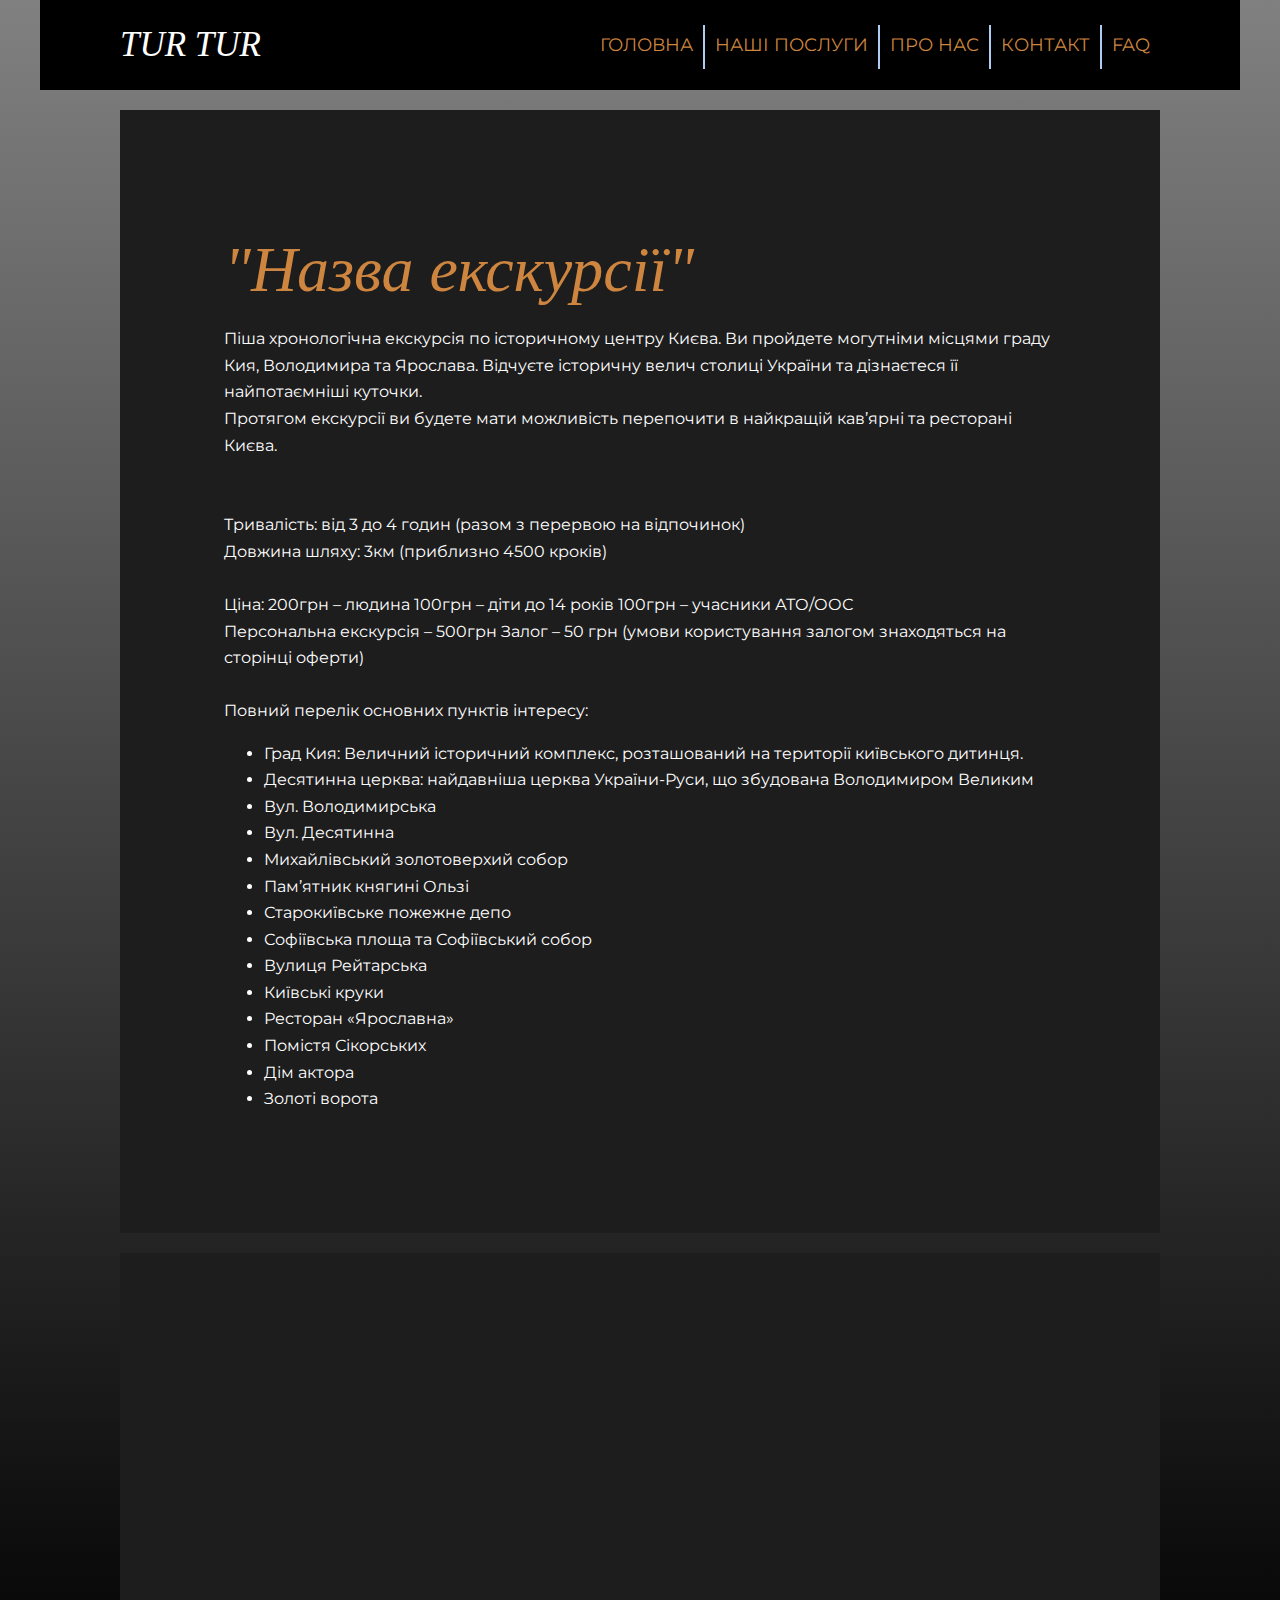
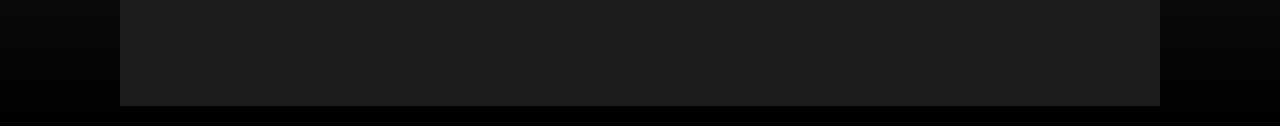
<file: excursions/template.html>
<!DOCTYPE html>
<html lang="en">

<head>
    <meta charset="UTF-8">
    <meta name="viewport" content="width=device-width, initial-scale=1.0">
    <title>TUR TUR</title>
    <link rel="stylesheet" href="../css/main.css">
</head>

<body>
    <!--Header-->
    <div class="header">
        <div class="box1">
            <!-- <div class="LogoRectangle">
                <img src="images/Group.svg" alt="">
            </div> -->
            <!-- <div class="LogoText" onclick="slowScroll('.top')">TUR TUR</div> -->
            <div class="LogoText">TUR TUR</div>
        </div>
        <div class="box3">
            <nav class="navigation">
                <a class="navlink" href="../index.html" title="ГОЛОВНА">ГОЛОВНА</a>
                <div class="line"></div>
                <a class="navlink" href="../services.html" title="НАШІ ПОСЛУГИ">НАШІ ПОСЛУГИ</a>
                <div class="line"></div>
                <a class="navlink" href="../about.html" title="ПРО НАС">ПРО НАС</a>
                <div class="line"></div>
                <a class="navlink" href="../contacts.html" title="КОНТАКТ">КОНТАКТ</a>
                <div class="line"></div>
                <a class="navlink" href="../faq.html" title="FAQ">FAQ</a>
            </nav>
        </div>
    </div>

    <div class="card">
        <div class="template_text">
            <h1>
                "Назва екскурсії"
            </h1>

            Піша хронологічна екскурсія по історичному центру Києва. Ви пройдете могутніми місцями граду Кия, Володимира
            та Ярослава. Відчуєте історичну велич столиці України та дізнаєтеся її найпотаємніші куточки.
            <br>
            Протягом екскурсії ви будете мати можливість перепочити в найкращій кав’ярні та ресторані Києва.
            <br><br><br>
            Тривалість: від 3 до 4 годин (разом з перервою на відпочинок)
            <br>
            Довжина шляху: 3км (приблизно 4500 кроків)
            <br><br>
            Ціна:
            200грн – людина
            100грн – діти до 14 років
            100грн – учасники АТО/ООС
            <br>
            Персональна екскурсія – 500грн
            Залог – 50 грн (умови користування залогом знаходяться на сторінці оферти)
            <br><br>
            Повний перелік основних пунктів інтересу:
            <ul>
                <li>
                    Град Кия: Величний історичний комплекс, розташований на території київського дитинця.
                </li>
                <li>
                    Десятинна церква: найдавніша церква України-Руси, що збудована Володимиром Великим
                </li>
                <li>
                    Вул. Володимирська
                </li>
                <li>
                    Вул. Десятинна
                </li>
                <li>
                    Михайлівський золотоверхий собор
                </li>
                <li>
                    Пам’ятник княгині Ользі
                </li>
                <li>
                    Старокиївське пожежне депо
                </li>
                <li>
                    Софіївська площа та Софіївський собор
                </li>
                <li>
                    Вулиця Рейтарська
                </li>
                <li>
                    Київські круки
                </li>
                <li>
                    Ресторан «Ярославна»
                </li>
                <li>
                    Помістя Сікорських
                </li>
                <li>
                    Дім актора
                </li>
                <li>
                    Золоті ворота
                </li>
            </ul>
        </div>
    </div>


    <div class="card">
        <iframe
            src="https://www.google.com/maps/embed?pb=!1m18!1m12!1m3!1d2541.086809672656!2d30.50100111602694!3d50.43948367947379!2m3!1f0!2f0!3f0!3m2!1i1024!2i768!4f13.1!3m3!1m2!1s0x40d4cef0f5287a5d%3A0x81a2b80dbb3f657c!2z0YPQuy4g0J_QsNC90YzQutC-0LLRgdC60LDRjywgMTTQkCwg0JrQuNC10LIsIDAyMDAw!5e0!3m2!1sru!2sua!4v1601231773837!5m2!1sru!2sua"
            width="100%" height="450" frameborder="0" style="border:0;" allowfullscreen="" aria-hidden="false"
            tabindex="0"></iframe>
    </div>

</body>

</html>
</file>
<file: css/main.css>
@import url('https://fonts.googleapis.com/css?family=Montserrat|Raleway&display=swap');
@import url('https://fonts.googleapis.com/css2?family=Roboto+Condensed:wght@300&display=swap');
* {
    box-sizing: border-box;
}

html {
    font-size: 10px;
    margin: 0;
    width: 100%;
    background: linear-gradient(to bottom, #808080, #000000);
    color: white;
    display: flex;
    flex-direction: column;
    align-items: center;
    justify-items: center;
}

body {
    margin: 0;
    max-width: 1200px;
    font-family: 'Montserrat', Times, serif;
    /* display: flex;
    flex-direction: column; */
}

.header {
    background-color: black;
    min-width: 100%;
    min-height: 90px;
    z-index: 5000;
    display: flex;
    justify-content: space-between;
    padding-left: 80px;
    padding-right: 80px;
}

.headerTop {
    height: 138px;
}

.box1 {
    display: flex;
    align-items: center;
    justify-content: left;
}

.LogoText {
    font-family: 'Times New Roman', Times, serif;
    font-style: italic;
    font-weight: normal;
    font-size: 3.5em;
    color: white;
}

@media screen and (max-width: 1200px) {
    .LogoText {
        font-size: 2.2em;
    }
}

@media screen and (max-width: 800px) {
    .LogoText {
        font-size: 1.6em;
    }
}

.box3 {
    display: flex;
    align-items: center;
    justify-content: flex-end;
}

.navigation {
    display: flex;
    align-items: center;
    justify-content: center;
}

.navlink {
    margin: 10px;
    font-family: 'Montserrat';
    font-size: 1.8em;
    transition: color 0.2s linear;
    text-decoration: none;
    color: peru;
}

.navlink:hover {
    color: white;
}

.link_active {
    color: white;
}

.line {
    height: 44px;
    width: 2px;
    background-color: #ACCCF1;
    margin-top: 3px;
}

.favor {
    text-align: center;
    font-size: 3.4em;
    padding-top: 40px;
}

.logo_img {
    max-width: 100%;
    max-width: 300px;
}

@media screen and (max-width: 800px) {
    .logo_img {
        max-width: 100%;
        max-width: 300px;
        margin-bottom: 40px;
    }
}

/* Cards */

.card {
    background-color: rgb(29, 29, 29);
    margin-bottom: 20px;
    margin-top: 20px;
    margin-left: 80px;
    margin-right: 80px;
}

.card_grid {
    display: grid;
    align-items: center;
    justify-items: center;
    grid-template-columns: 2fr 1fr;
}

.contacs_grid {
    display: grid;
    align-items: center;
    justify-items: center;
    grid-template-columns: 1fr 1fr;
    min-height: 70em;
}

.faq_grid {
    display: grid;
    align-items: center;
    justify-items: center;
    grid-template-areas: "up up" "lu ru" "ld rd";
    grid-template-columns: 1fr 1fr;
    min-height: 70em;
}

.alleft {
    text-align: left;
}

#card_up {
    grid-area: up;
}

.card .text {
    text-align: center;
    line-height: 166.4%;
    margin: auto;
    padding: 10%;
    font-size: 1.6em;
}

.card a {
    text-decoration: none;
}

.card .right_img {
    object-fit: cover;
    vertical-align: middle;
    width: 100%;
    height: 500px;
}

.card h1 {
    font-family: 'Times new roman', Times, serif;
    font-style: italic;
    font-weight: normal;
    font-size: 4em;
    color: peru;
}

.backgroundContacts {
    background: url(../images/contacts.webp);
    width: 100%;
    height: 100%;
    background-repeat: no-repeat;
    background-size: cover;
    background-position: center;
}

.about_background {
    margin-left: 80px;
    margin-right: 80px;
    background: url("../images/about_us.webp");
    background-size: cover;
    background-position: center;
    height: 70em;
    display: flex;
    align-items: center;
    justify-content: center;
}

.alter_card {
    width: 70%;
    min-height: 50%;
    line-height: 130%;
    text-align: center;
    padding: 5%;
    font-size: 1.6em;
}
/* Contacts */

.contacts {
    list-style: none outside none;
    display: flex;
    flex-wrap: wrap;
    align-items: center;
    justify-content: center;
    padding: 10px;
    margin-top: 0;
    margin-bottom: 0;
    /* white-space: nowrap; */
    font-size: 2em;
    font-weight: 400;
  }
  
  .contacts li {
    margin-bottom: 0.25rem;
    margin-right: 1.1em;
  }
  
  .contacts li:before {
    display: none;
  }
  
  .contacts li a {
    color: white;
    transition: color 0.2s ease-in-out;
  }
  
  .contacts li a.facebook:hover {
    color: #3b5998;
  }

  .contacts li a.instagram:hover {
    color: #95ff00;
  }
  
  .contacts li a.github:hover {
    color: dimgrey;
  }
  
  .contacts li a.mail:hover {
    color: dimgrey;
  }
  
  .contacts li a.skype:hover {
    color: #00aff0;
  }
  
  .contacts li a.linkedin:hover {
    color: #0077b5;
  }
  
  .contacts li a.telegram:hover {
    color: #08c;
  }
  
  .contacts li a.phone:hover {
    color: dimgrey;
  }
  
  .contacts li a.website {
    display: none;
  }
  
  .contacts li a .icon {
    fill: currentColor;
    height: 1.3em;
    vertical-align: text-bottom;
  }
  
  @media only screen and (max-width: 767px) {
    .name,
    .job,
    .contacts {
      text-align: center;
    }
  
    .contacts li {
      margin-right: 1em;
    }
    .contacts {
        margin-top: 1em;
        /* flex-direction: column; */
      }
  }
  
  @media only screen and (max-width: 1199px) {

  }

/* Card small */

.trans_p {
    background: transparent;
}

.cards_grid {
    display: grid;
    grid-template-columns: 1fr 1fr 1fr;
    column-gap: 50px;
    row-gap: 40px;
    /* background-color: gray; */
    padding: 20px;
}

.cards_grid>div {
    background-color: rgb(29, 29, 29);
}

.cards_grid img {
    object-fit: cover;
    vertical-align: middle;
    width: 100%;
    height: 260px;
}

.cards_grid .text {
    font-size: 1.6em;
    text-align: center;
    line-height: 166.4%;
    margin: 20px;
    /* padding: 10px; */
}

.cards_grid .iner_card {
    display: flex;
    flex-direction: column;
    justify-content: space-between;
}

.grid_link {
    transition: color 0.2s linear;
    color: peru;
    text-decoration: none;
}

.grid_link:hover {
    color: white;
}

/*template styles*/

.card>.template_text {
    text-align: left;
    line-height: 166.4%;
    margin: auto;
    padding: 10%;
    font-size: 1.6em;
}

.forms {
    display: flex;
    align-items: center;
    justify-content: center;
}

.forms_button {
    background: linear-gradient(to bottom, orange, rgb(255, 187, 118)); /* Градиент от оранжевого к серому */
    color: rgb(0, 0, 0);
    font-size: 2.4em;
    width: 200px;
    height: 60px;
    border-radius: 6px;
    border: none; /* Убирает границу кнопки */
    cursor: pointer; /* Делает курсор указателем при наведении */
}

.forms_button:hover {
    background: linear-gradient(to bottom, peru, orange);
    color: white;
    transition: color 0.2s linear;
    cursor: pointer;
}

footer {
    text-align: center;
    padding: 15px;
    font-size: 1.2em;
}

@media screen and (max-width: 992px) {
    .card .right_img {
        object-fit: cover;
        vertical-align: middle;
        width: 265px;
    }
}

@media screen and (max-width: 768px) {
    .alter_card {
        width: 100%;
        margin-left: 0px;
        margin-right: 0px;
    }
    .card_grid {
        display: grid;
        align-items: center;
        justify-items: center;
        grid-template-columns: 1fr;
    }
    .header {
        padding-left: 0;
        padding-right: 0;
    }
    .navlink {
        margin: 5px;
    }
    .card {
        margin-left: 0;
        margin-right: 0;
    }
    .about_background {
        margin-left: 0;
        margin-right: 0;
    }
    .card>.text {
        line-height: 130%;
        padding: 1%;
        font-size: 1.3em;
    }
    .cards_grid {
        display: grid;
        grid-template-columns: 1fr 1fr;
        column-gap: 30px;
        row-gap: 20px;
        /* background-color: gray; */
        padding: 10px;
    }
    .card .right_img {
        object-fit: cover;
        vertical-align: middle;
        width: 100%;
        max-height: 250px;
        min-height: fit-content;
    }
    .card>.text {
        text-align: center;
        line-height: 166.4%;
        margin: auto;
        padding: 10%;
        font-size: 1.6em;
    }
}

@media screen and (max-width: 544px) {
    .LogoText {
        font-size: 0;
        height: 0;
    }
    .header {
        background-color: black;
        min-width: 100%;
        min-height: 90px;
        z-index: 5000;
        display: flex;
        flex-direction: column;
        justify-content: space-between;
        align-items: center;
        padding-left: 0px;
        padding-right: 0px;
    }
    .cards_grid {
        display: grid;
        grid-template-columns: 1fr;
        column-gap: 20px;
        row-gap: 20px;
        /* background-color: gray; */
        padding: 5px;
    }
    .navlink {
        font-size: 1.3em;
        margin: 2px;
        text-align: center;
    }
    .card .right_img {
        object-fit: cover;
        vertical-align: middle;
        width: 100%;
        max-height: 250px;
        min-height: fit-content;
    }
    .alter_card {
        line-height: 120%;
    }
    .faq_grid {
        display: flex;
        align-items: center;
        justify-items: center;
        flex-direction: column;
    }
    .card>.text {
        text-align: center;
        line-height: 166.4%;
        margin: auto;
        padding: 10%;
        font-size: 1.6em;
    }
    .about_background {
        margin-left: 0;
        margin-right: 0;
        margin-top: 20px;
        margin-bottom: 20px;
        height: auto;
    }
    .alter_card {
        margin-bottom: 0;
        margin-top: 0;
    }
    .contacs_grid {
        display: flex;
        flex-direction: column;
    }
}
</file>
